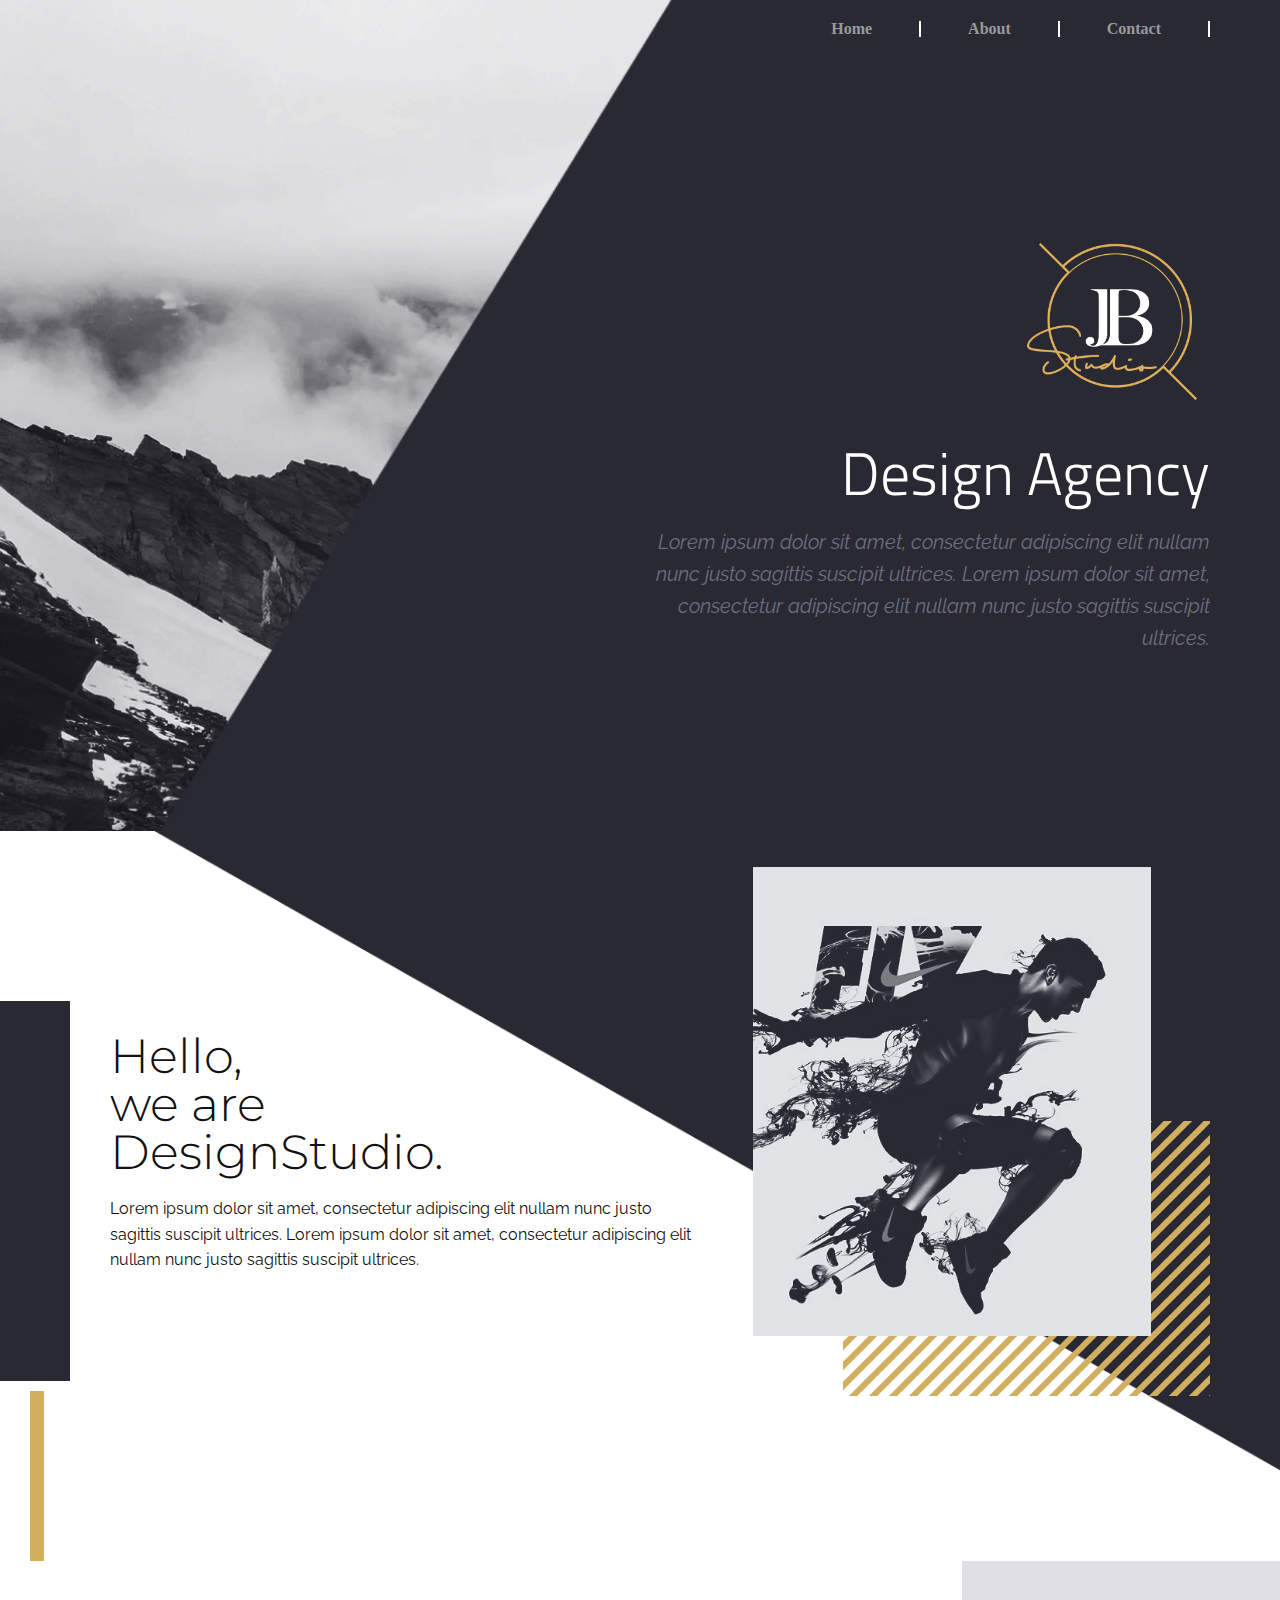
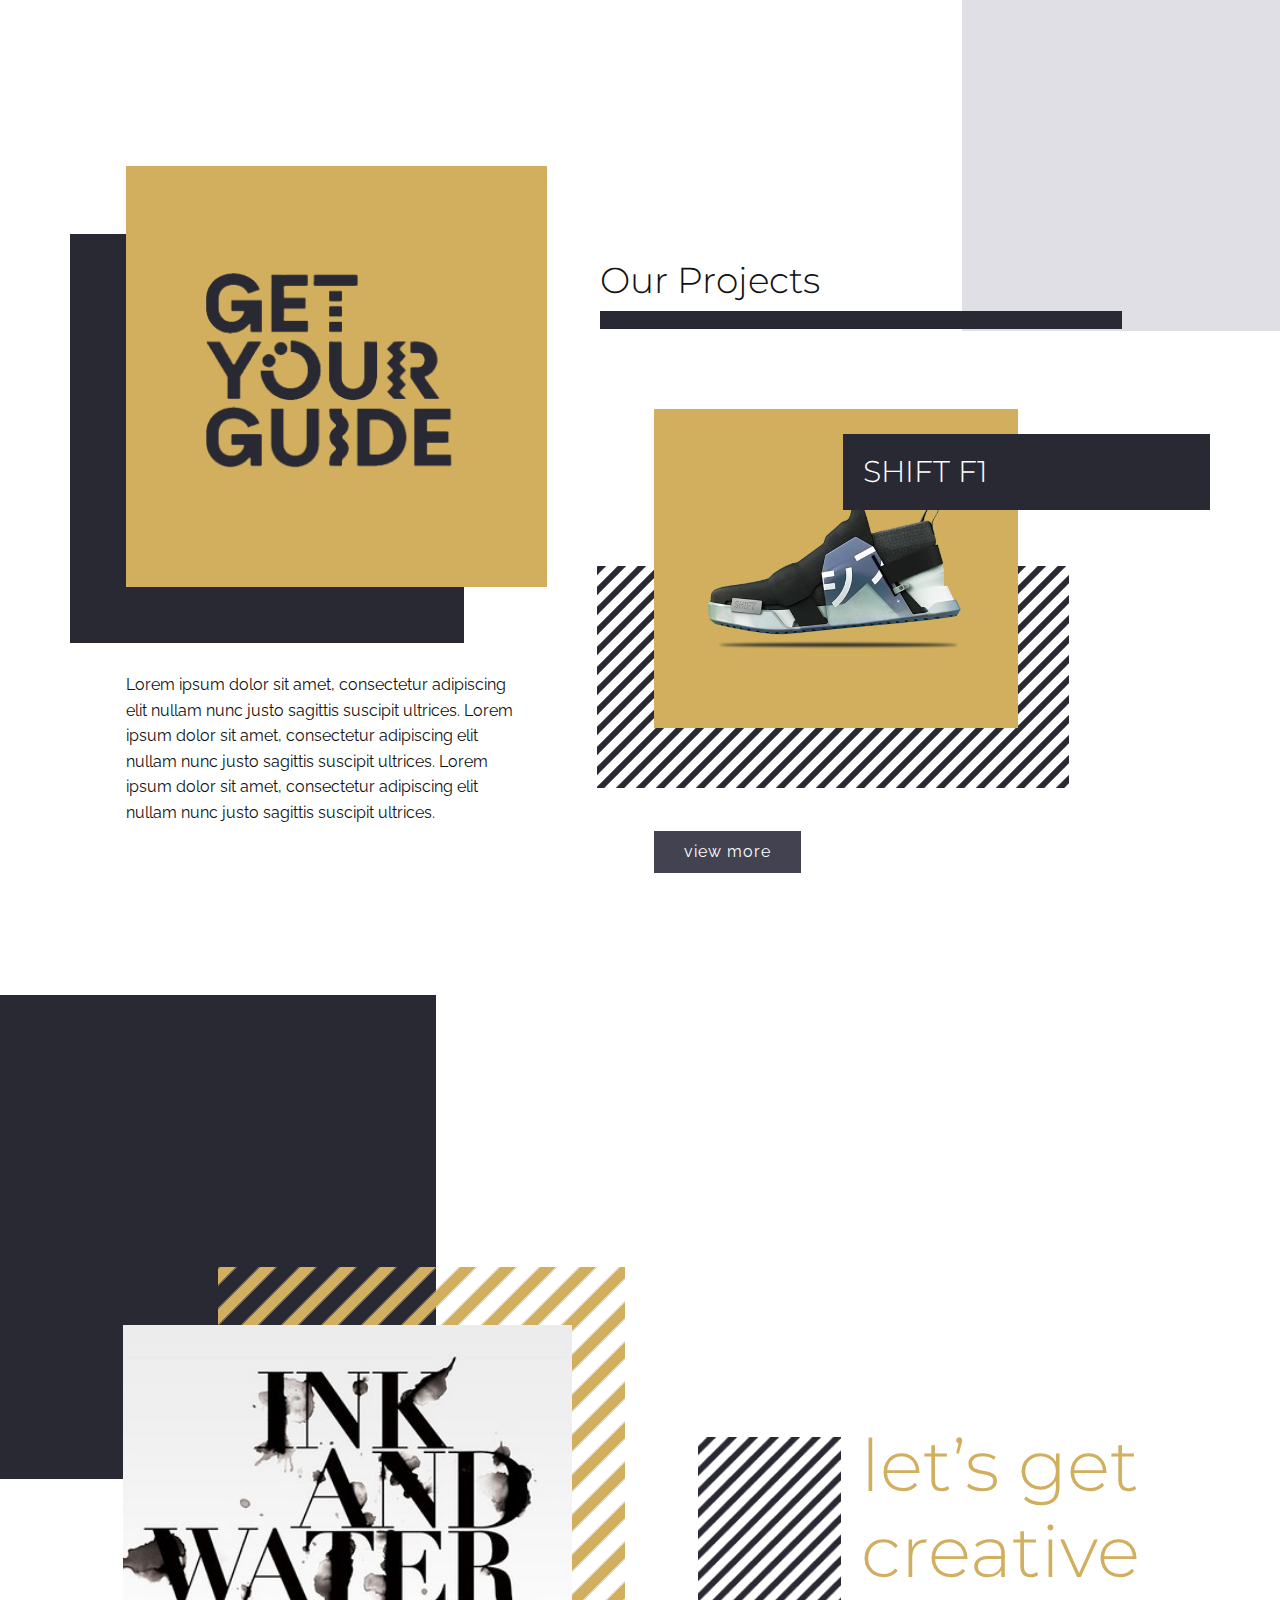
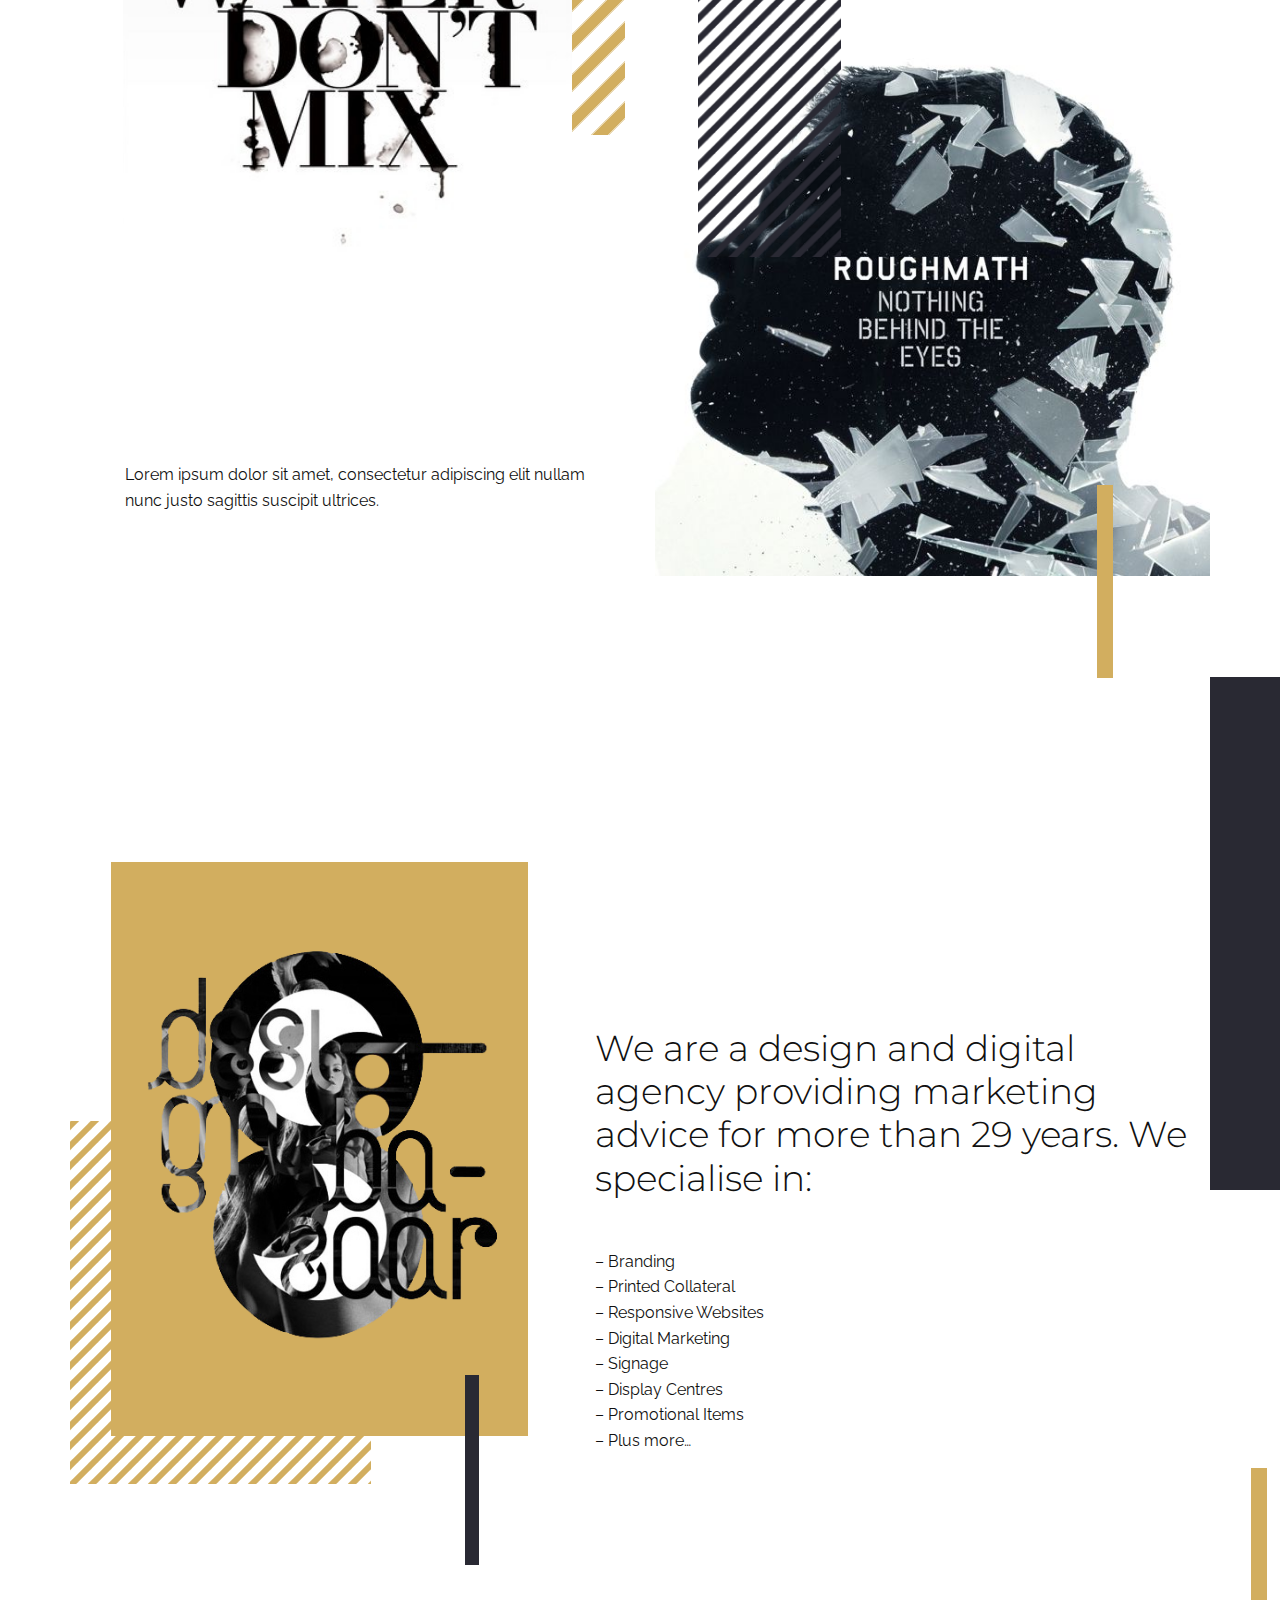
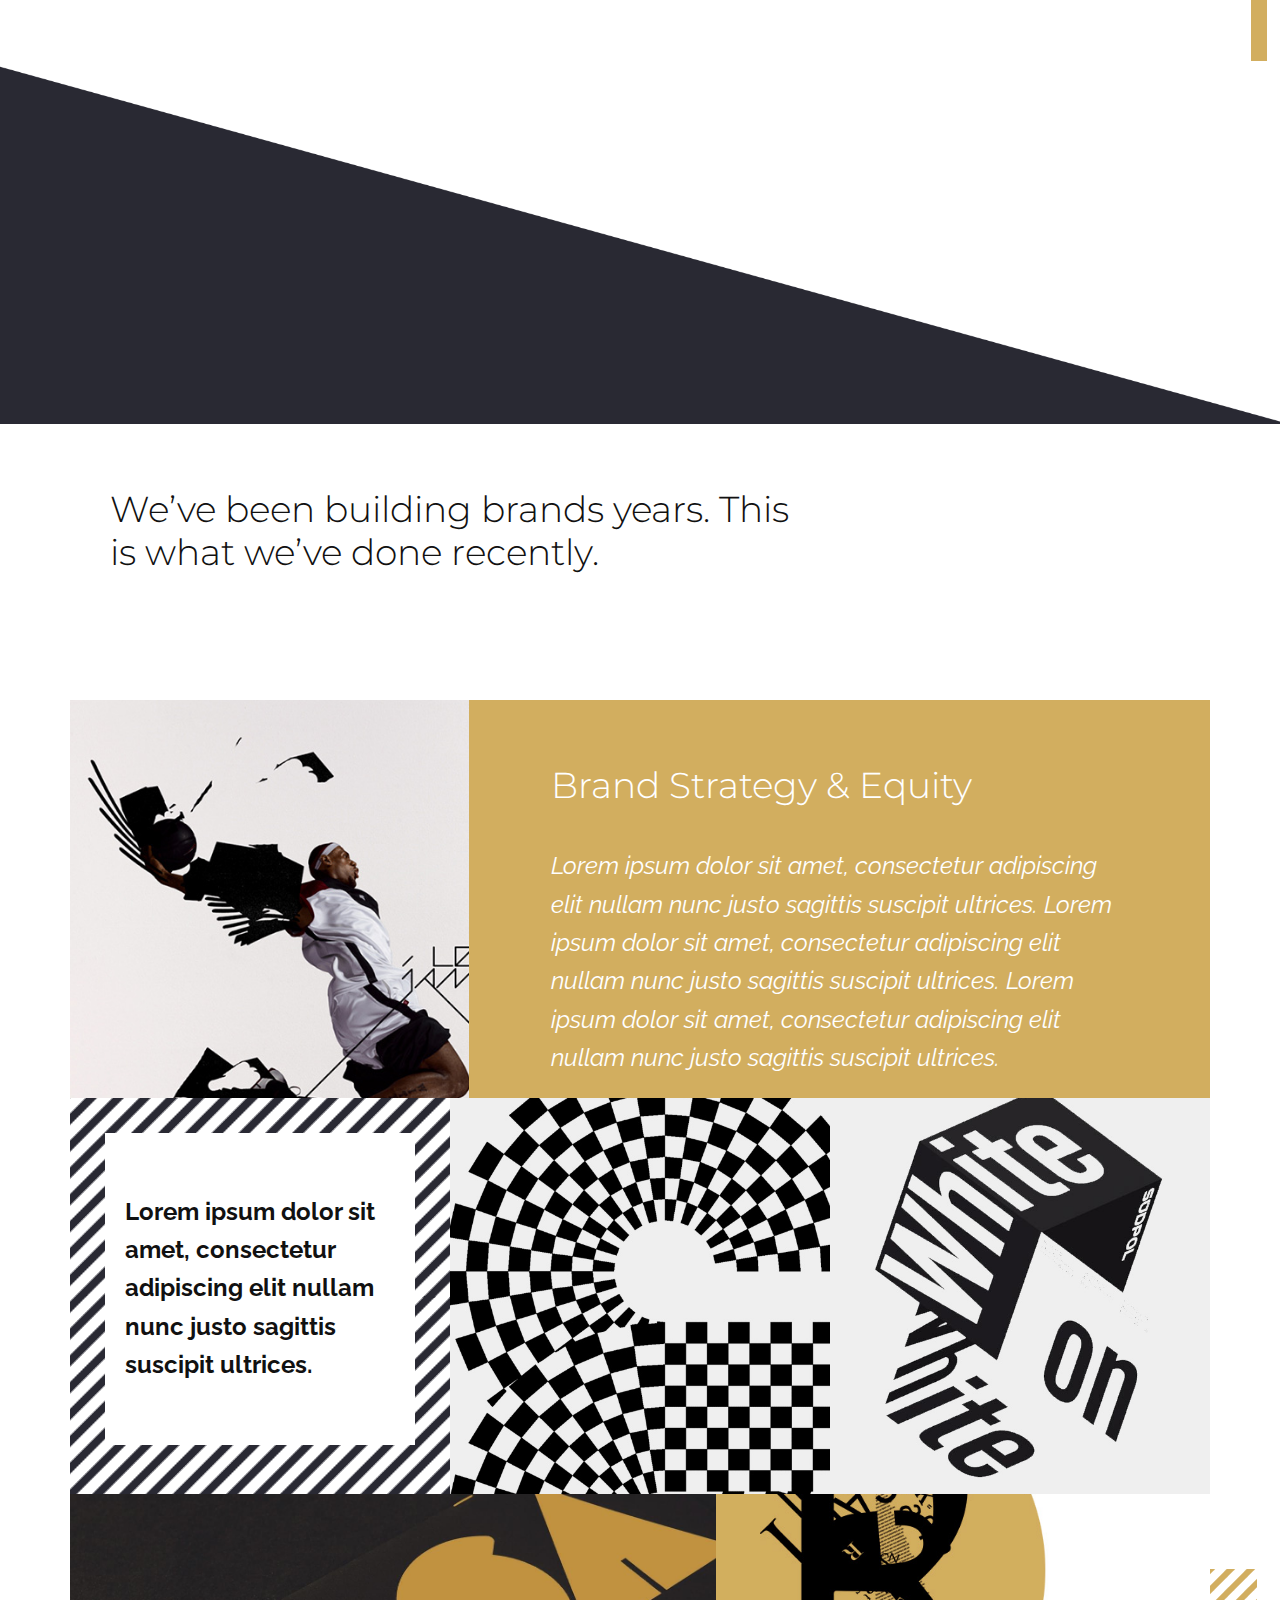
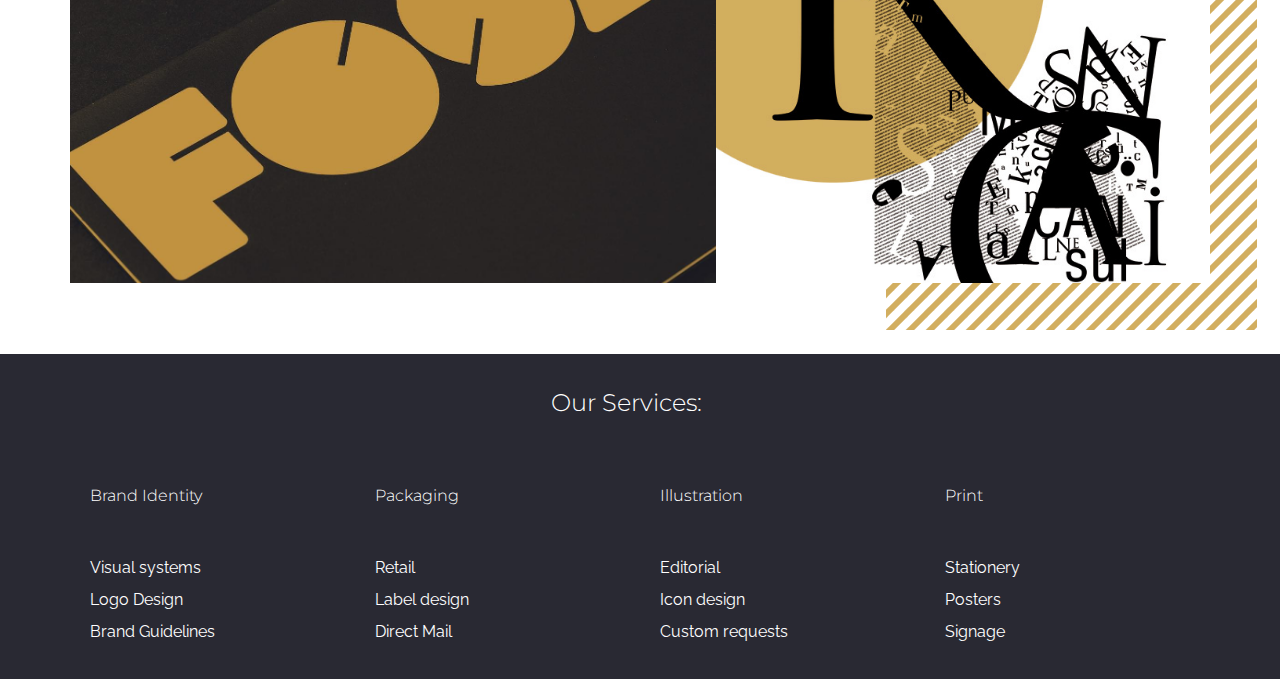
<file: index.html>
<!DOCTYPE html>
<html style="font-size: 16px;" lang="en"><head>
    <meta name="viewport" content="width=device-width, initial-scale=1.0">
    <meta charset="utf-8">
    <meta name="keywords" content="Design Agency, Hello,&nbsp;we areDesignStudio., Our Projects, let’s get
                                            creative, We are a design and digital agency providing marketing advice for more than 29 years. We specialise in:, We’ve been building brands for more than 29 years. This is what we’ve done recently., Brand Strategy &amp;amp; Equity, Our Services:">
    <meta name="description" content="">
    <title>Home</title>
    <link rel="stylesheet" href="nicepage.css" media="screen">
<link rel="stylesheet" href="Home.css" media="screen">
    <script class="u-script" type="text/javascript" src="jquery.js" defer=""></script>
    <script class="u-script" type="text/javascript" src="nicepage.js" defer=""></script>
    <meta name="generator" content="Nicepage 6.1.3, nicepage.com">
    <link id="u-theme-google-font" rel="stylesheet" href="https://fonts.googleapis.com/css?family=Montserrat:100,100i,200,200i,300,300i,400,400i,500,500i,600,600i,700,700i,800,800i,900,900i|Raleway:100,100i,200,200i,300,300i,400,400i,500,500i,600,600i,700,700i,800,800i,900,900i">
    <link id="u-page-google-font" rel="stylesheet" href="https://fonts.googleapis.com/css?family=Titillium+Web:200,200i,300,300i,400,400i,600,600i,700,700i,900">
    
    
    
    
    
    
    
    
    
    <script type="application/ld+json">{
		"@context": "http://schema.org",
		"@type": "Organization",
		"name": "Site2",
		"logo": "images/default-logo.png"
}</script>
    <meta name="theme-color" content="#424251">
    <meta property="og:title" content="Home">
    <meta property="og:description" content="">
    <meta property="og:type" content="website">
  <meta data-intl-tel-input-cdn-path="intlTelInput/"></head>
  <body data-home-page="Home.html" data-home-page-title="Home" data-path-to-root="./" data-include-products="false" class="u-body u-overlap u-overlap-transparent u-xl-mode" data-lang="en"><header class="u-clearfix u-header u-header" id="sec-50a4"><div class="u-clearfix u-sheet u-sheet-1">
        <nav class="u-align-left u-menu u-menu-one-level u-nav-spacing-25 u-offcanvas u-menu-1">
          <div class="menu-collapse" style="font-size: 1rem; letter-spacing: 0px; font-weight: 700;">
            <a class="u-button-style u-custom-active-border-color u-custom-border u-custom-border-color u-custom-borders u-custom-hover-border-color u-custom-left-right-menu-spacing u-custom-padding-bottom u-custom-text-active-color u-custom-text-color u-custom-text-hover-color u-custom-top-bottom-menu-spacing u-nav-link" href="#" style="padding: 4px 0px; font-size: calc(1em + 8px);">
              <svg class="u-svg-link" preserveAspectRatio="xMidYMin slice" viewBox="0 0 302 302" style="undefined"><use xmlns:xlink="http://www.w3.org/1999/xlink" xlink:href="#svg-7b92"></use></svg>
              <svg xmlns="http://www.w3.org/2000/svg" xmlns:xlink="http://www.w3.org/1999/xlink" version="1.1" id="svg-7b92" x="0px" y="0px" viewBox="0 0 302 302" style="enable-background:new 0 0 302 302;" xml:space="preserve" class="u-svg-content"><g><rect y="36" width="302" height="30"></rect><rect y="236" width="302" height="30"></rect><rect y="136" width="302" height="30"></rect>
</g><g></g><g></g><g></g><g></g><g></g><g></g><g></g><g></g><g></g><g></g><g></g><g></g><g></g><g></g><g></g></svg>
            </a>
          </div>
          <div class="u-custom-menu u-nav-container">
            <ul class="u-nav u-spacing-0 u-unstyled u-nav-1"><li class="u-nav-item"><a class="u-border-2 u-border-active-white u-border-hover-white u-border-no-bottom u-border-no-left u-border-no-top u-border-white u-button-style u-nav-link u-text-active-white u-text-grey-40 u-text-hover-grey-40" href="#" style="padding: 0px 47px;">Home</a>
</li><li class="u-nav-item"><a class="u-border-2 u-border-active-white u-border-hover-white u-border-no-bottom u-border-no-left u-border-no-top u-border-white u-button-style u-nav-link u-text-active-white u-text-grey-40 u-text-hover-grey-40" href="#" style="padding: 0px 47px;">About</a>
</li><li class="u-nav-item"><a class="u-border-2 u-border-active-white u-border-hover-white u-border-no-bottom u-border-no-left u-border-no-top u-border-white u-button-style u-nav-link u-text-active-white u-text-grey-40 u-text-hover-grey-40" href="#" style="padding: 0px 47px;">Contact</a>
</li></ul>
          </div>
          <div class="u-custom-menu u-nav-container-collapse">
            <div class="u-align-center u-black u-container-style u-inner-container-layout u-opacity u-opacity-95 u-sidenav">
              <div class="u-inner-container-layout u-sidenav-overflow">
                <div class="u-menu-close"></div>
                <ul class="u-align-center u-nav u-popupmenu-items u-unstyled u-nav-2"><li class="u-nav-item"><a class="u-button-style u-nav-link" href="#">Home</a>
</li><li class="u-nav-item"><a class="u-button-style u-nav-link" href="#">About</a>
</li><li class="u-nav-item"><a class="u-button-style u-nav-link" href="#">Contact</a>
</li></ul>
              </div>
            </div>
            <div class="u-black u-menu-overlay u-opacity u-opacity-70"></div>
          </div>
        </nav>
        <a href="#" class="u-image u-logo u-image-1" src="">
          <img src="images/default-logo.png" class="u-logo-image u-logo-image-1">
        </a>
      </div></header> 
    <section class="u-clearfix u-image u-section-1" id="carousel_635d" data-image-width="1267" data-image-height="852">
      <img src="images/shape1.png" alt="" class="u-expanded-height u-image u-image-default u-image-1">
      <div class="u-align-right u-container-style u-group u-group-1">
        <div class="u-container-layout u-valign-middle-sm u-container-layout-1">
          <img src="images/logo.png" alt="" class="u-image u-image-contain u-image-default u-image-2" data-image-width="545" data-image-height="506">
          <h1 class="u-text u-text-body-alt-color u-title u-text-1">Design Agency</h1>
          <p class="u-large-text u-text u-text-palette-1-dark-1 u-text-variant u-text-2"> Lorem ipsum dolor sit amet, consectetur adipiscing elit nullam nunc justo sagittis suscipit ultrices. Lorem ipsum dolor sit amet, consectetur adipiscing elit nullam nunc justo sagittis suscipit ultrices.</p>
        </div>
      </div>
    </section>
    <section class="u-clearfix u-section-2" id="sec-e158">
      <img src="images/shape2.png" alt="" class="u-image u-image-default u-image-1" data-image-width="1200" data-image-height="685">
      <div class="u-palette-1-dark-3 u-shape u-shape-rectangle u-shape-1"></div>
      <div class="u-border-14 u-border-palette-2-base u-line u-line-vertical u-line-1"></div>
      <div class="custom-expanded data-layout-selected u-clearfix u-gutter-30 u-layout-spacing-vertical u-layout-wrap u-layout-wrap-1">
        <div class="u-gutter-0 u-layout">
          <div class="u-layout-row">
            <div class="u-size-35 u-size-60-md">
              <div class="u-layout-col">
                <div class="u-container-style u-hidden-sm u-hidden-xs u-layout-cell u-left-cell u-size-40 u-layout-cell-1">
                  <div class="u-container-layout"></div>
                </div>
                <div class="u-container-style u-layout-cell u-left-cell u-size-20 u-layout-cell-2">
                  <div class="u-container-layout u-container-layout-2">
                    <h2 class="u-text u-text-1">Hello,&nbsp;<br>we are<br>DesignStudio.
                    </h2>
                    <p class="u-text u-text-2"> Lorem ipsum dolor sit amet, consectetur adipiscing elit nullam nunc justo sagittis suscipit ultrices. Lorem ipsum dolor sit amet, consectetur adipiscing elit nullam nunc justo sagittis suscipit ultrices.</p>
                  </div>
                </div>
              </div>
            </div>
            <div class="u-size-25 u-size-60-md">
              <div class="u-layout-row">
                <div class="u-container-style u-layout-cell u-right-cell u-size-60 u-layout-cell-3">
                  <div class="u-container-layout">
                    <div class="u-container-style u-group u-image u-image-tiles u-image-2">
                      <div class="u-container-layout u-container-layout-4"></div>
                    </div>
                    <img class="u-image u-image-3" src="images/f.jpg">
                  </div>
                </div>
              </div>
            </div>
          </div>
        </div>
      </div>
    </section>
    <section class="u-clearfix u-section-3" id="carousel_7484">
      <div class="u-opacity u-opacity-80 u-palette-1-light-2 u-shape u-shape-rectangle u-shape-1"></div>
      <div class="custom-expanded data-layout-selected u-clearfix u-gutter-30 u-layout-wrap u-layout-wrap-1">
        <div class="u-layout">
          <div class="u-layout-row">
            <div class="u-size-26 u-size-60-md">
              <div class="u-layout-row">
                <div class="u-container-style u-layout-cell u-left-cell u-size-60 u-layout-cell-1">
                  <div class="u-container-layout">
                    <div class="u-palette-1-dark-3 u-shape u-shape-rectangle u-shape-2"></div>
                    <div class="u-align-center-md u-align-center-xs u-container-style u-group u-palette-2-base u-group-1">
                      <div class="u-container-layout u-valign-middle-lg u-valign-middle-md u-valign-middle-sm u-valign-middle-xs">
                        <img src="images/122.png" alt="" class="u-image u-image-contain u-image-default u-image-1" data-image-width="689" data-image-height="563">
                      </div>
                    </div>
                    <p class="u-text u-text-1"> Lorem ipsum dolor sit amet, consectetur adipiscing elit nullam nunc justo sagittis suscipit ultrices. Lorem ipsum dolor sit amet, consectetur adipiscing elit nullam nunc justo sagittis suscipit ultrices. Lorem ipsum dolor sit amet, consectetur adipiscing elit nullam nunc justo sagittis suscipit ultrices.</p>
                  </div>
                </div>
              </div>
            </div>
            <div class="u-size-34 u-size-60-md">
              <div class="u-layout-col">
                <div class="u-container-style u-layout-cell u-right-cell u-size-20 u-layout-cell-2">
                  <div class="u-container-layout u-valign-bottom-lg u-valign-bottom-md u-valign-bottom-xl u-valign-top-xs u-container-layout-3">
                    <h2 class="u-text u-text-2">Our Projects</h2>
                    <div class="u-border-18 u-border-palette-1-dark-3 u-line u-line-horizontal u-line-1"></div>
                  </div>
                </div>
                <div class="u-container-style u-layout-cell u-right-cell u-size-40 u-layout-cell-3">
                  <div class="u-container-layout">
                    <div class="u-container-style u-group u-image u-image-tiles u-image-2">
                      <div class="u-container-layout u-container-layout-5"></div>
                    </div>
                    <div class="u-container-style u-group u-palette-2-base u-group-3">
                      <div class="u-container-layout">
                        <img src="images/62.png" alt="" class="u-image u-image-contain u-image-default u-image-3">
                      </div>
                    </div>
                    <div class="u-container-style u-group u-palette-1-dark-3 u-group-4">
                      <div class="u-container-layout u-valign-middle-sm u-valign-middle-xs u-container-layout-7">
                        <h3 class="u-text u-text-3">SHIFT F1</h3>
                      </div>
                    </div>
                    <a href="#" class="u-btn u-button-style u-btn-1" title="view more" target="_blank">view more</a>
                  </div>
                </div>
              </div>
            </div>
          </div>
        </div>
      </div>
    </section>
    <section class="u-clearfix u-section-4" id="sec-5c51">
      <div class="u-palette-1-dark-3 u-shape u-shape-rectangle u-shape-1"></div>
      <div class="custom-expanded data-layout-selected u-clearfix u-gutter-30 u-layout-wrap u-layout-wrap-1">
        <div class="u-gutter-0 u-layout">
          <div class="u-layout-row">
            <div class="u-size-30">
              <div class="u-layout-col">
                <div class="u-container-style u-layout-cell u-left-cell u-size-30 u-layout-cell-1">
                  <div class="u-container-layout u-container-layout-1">
                    <div class="u-container-style u-group u-image u-image-tiles u-image-1">
                      <div class="u-container-layout u-container-layout-2"></div>
                    </div>
                    <img class="u-image u-image-2" src="images/Favim.com35163.jpg">
                  </div>
                </div>
                <div class="u-container-style u-layout-cell u-left-cell u-size-30 u-layout-cell-2">
                  <div class="u-container-layout u-valign-middle-xs u-valign-top-md u-valign-top-sm u-container-layout-3">
                    <p class="u-text u-text-1"> Lorem ipsum dolor sit amet, consectetur adipiscing elit nullam nunc justo sagittis suscipit ultrices.</p>
                  </div>
                </div>
              </div>
            </div>
            <div class="u-size-30">
              <div class="u-layout-col">
                <div class="u-container-style u-layout-cell u-right-cell u-size-60 u-layout-cell-3">
                  <div class="u-container-layout">
                    <h2 class="u-text u-text-palette-2-base u-text-2">let’s get <br>creative
                    </h2>
                    <img src="images/6430c7ab52850cbbb82ff19bc2c04658.jpg" alt="" class="u-align-left u-expanded-width-lg u-expanded-width-sm u-expanded-width-xl u-expanded-width-xs u-image u-image-contain u-image-3">
                    <div class="u-border-16 u-border-palette-2-base u-line u-line-vertical u-line-1"></div>
                    <div class="u-container-style u-group u-image u-image-4">
                      <div class="u-container-layout u-container-layout-5"></div>
                    </div>
                  </div>
                </div>
              </div>
            </div>
          </div>
        </div>
      </div>
    </section>
    <section class="u-clearfix u-section-5" id="carousel_764e">
      <div class="u-palette-1-dark-3 u-shape u-shape-rectangle u-shape-1"></div>
      <div class="custom-expanded data-layout-selected u-clearfix u-gutter-30 u-layout-spacing-vertical u-layout-wrap u-layout-wrap-1">
        <div class="u-gutter-0 u-layout">
          <div class="u-layout-row">
            <div class="u-size-25 u-size-60-md">
              <div class="u-layout-row">
                <div class="u-container-style u-layout-cell u-right-cell u-size-60 u-layout-cell-1">
                  <div class="u-container-layout">
                    <div class="u-container-style u-group u-image u-image-tiles u-image-1">
                      <div class="u-container-layout u-container-layout-2"></div>
                    </div>
                    <div class="u-container-style u-group u-palette-2-base u-group-2">
                      <div class="u-container-layout">
                        <img src="images/78.png" alt="" class="u-expanded-width-md u-expanded-width-sm u-expanded-width-xs u-image u-image-contain u-image-default u-image-2" data-image-width="468" data-image-height="498">
                      </div>
                    </div>
                    <div class="u-border-14 u-border-palette-1-dark-3 u-line u-line-vertical u-line-1"></div>
                  </div>
                </div>
              </div>
            </div>
            <div class="u-size-35 u-size-60-md">
              <div class="u-layout-col">
                <div class="u-container-style u-hidden-md u-hidden-sm u-hidden-xs u-layout-cell u-left-cell u-size-40 u-layout-cell-2">
                  <div class="u-container-layout"></div>
                </div>
                <div class="u-align-left u-container-style u-layout-cell u-left-cell u-size-20 u-layout-cell-3">
                  <div class="u-container-layout u-valign-middle-lg u-valign-top-xs u-container-layout-5">
                    <h2 class="u-text u-text-1">We are a design and digital agency providing marketing advice for more than 29 years. We specialise in:</h2>
                    <p class="u-text u-text-2">– Branding <br>– Printed Collateral <br>– Responsive Websites <br>– Digital Marketing <br>– Signage <br>– Display Centres <br>– Promotional Items <br>– Plus more…
                    </p>
                  </div>
                </div>
              </div>
            </div>
          </div>
        </div>
      </div>
      <div class="u-border-16 u-border-palette-2-base u-line u-line-vertical u-line-2"></div>
    </section>
    <section class="u-clearfix u-section-6" id="sec-b872">
      <img src="images/shape4.png" alt="" class="u-expanded-width u-image u-image-default u-image-1">
      <div class="u-align-left u-container-style u-group u-group-1">
        <div class="u-container-layout u-valign-middle-lg u-valign-middle-md u-container-layout-1">
          <h2 class="u-text u-text-1">We’ve been building brands years. This is what we’ve done recently.</h2>
        </div>
      </div>
      <div class="u-container-style u-group u-image u-image-tiles u-image-2">
        <div class="u-container-layout u-container-layout-2"></div>
      </div>
      <div class="custom-expanded data-layout-selected u-clearfix u-gutter-0 u-layout-wrap u-layout-wrap-1">
        <div class="u-gutter-0 u-layout">
          <div class="u-layout-col">
            <div class="u-size-20">
              <div class="u-layout-row">
                <div class="u-container-style u-image u-layout-cell u-left-cell u-size-21 u-image-3">
                  <div class="u-container-layout"></div>
                </div>
                <div class="u-container-style u-layout-cell u-palette-2-base u-right-cell u-size-39 u-layout-cell-2">
                  <div class="u-container-layout u-valign-middle-lg u-valign-middle-md u-valign-middle-sm u-container-layout-4">
                    <h2 class="u-text u-text-2">Brand Strategy &amp; Equity</h2>
                    <p class="u-text u-text-3"> Lorem ipsum dolor sit amet, consectetur adipiscing elit nullam nunc justo sagittis suscipit ultrices. Lorem ipsum dolor sit amet, consectetur adipiscing elit nullam nunc justo sagittis suscipit ultrices. Lorem ipsum dolor sit amet, consectetur adipiscing elit nullam nunc justo sagittis suscipit ultrices.</p>
                  </div>
                </div>
              </div>
            </div>
            <div class="u-size-20">
              <div class="u-layout-row">
                <div class="u-container-style u-image u-layout-cell u-left-cell u-size-20 u-size-30-md u-image-4">
                  <div class="u-container-layout">
                    <div class="u-container-style u-group u-white u-group-3">
                      <div class="u-container-layout u-valign-middle u-container-layout-6">
                        <p class="u-text u-text-4"> Lorem ipsum dolor sit amet, consectetur adipiscing elit nullam nunc justo sagittis suscipit ultrices.</p>
                      </div>
                    </div>
                  </div>
                </div>
                <div class="u-container-style u-image u-layout-cell u-size-20 u-size-30-md u-image-5">
                  <div class="u-container-layout"></div>
                </div>
                <div class="u-container-style u-image u-layout-cell u-right-cell u-size-20 u-size-60-md u-image-6">
                  <div class="u-container-layout"></div>
                </div>
              </div>
            </div>
            <div class="u-size-20">
              <div class="u-layout-row">
                <div class="u-container-style u-image u-layout-cell u-left-cell u-size-34 u-image-7">
                  <div class="u-container-layout"></div>
                </div>
                <div class="u-container-style u-image u-layout-cell u-right-cell u-size-26 u-image-8">
                  <div class="u-container-layout"></div>
                </div>
              </div>
            </div>
          </div>
        </div>
      </div>
    </section>
    <section class="u-clearfix u-image u-section-7" id="sec-43fd">
      <div class="u-clearfix u-sheet u-sheet-1">
        <div class="u-align-center u-container-style u-group u-group-1">
          <div class="u-container-layout u-valign-middle u-container-layout-1">
            <h2 class="u-text u-text-body-alt-color u-text-1">Our Services:</h2>
          </div>
        </div>
        <div class="data-layout-selected u-clearfix u-expanded-width u-gutter-0 u-layout-wrap u-layout-wrap-1">
          <div class="u-layout">
            <div class="u-layout-row">
              <div class="u-align-center-xs u-container-style u-layout-cell u-left-cell u-size-15 u-size-30-md u-layout-cell-1">
                <div class="u-container-layout u-valign-top u-container-layout-2">
                  <h3 class="u-text u-text-body-alt-color u-text-2">Brand Identity</h3>
                  <p class="u-text u-text-body-alt-color u-text-3">Visual systems<br>Logo Design <br>Brand Guidelines
                  </p>
                </div>
              </div>
              <div class="u-align-center-xs u-container-style u-layout-cell u-size-15 u-size-30-md u-layout-cell-2">
                <div class="u-container-layout u-valign-top u-container-layout-3">
                  <h3 class="u-text u-text-body-alt-color u-text-4">Packaging</h3>
                  <p class="u-text u-text-body-alt-color u-text-5">Retail <br>Label design <br>Direct Mail
                  </p>
                </div>
              </div>
              <div class="u-align-center-xs u-container-style u-layout-cell u-size-15 u-size-30-md u-layout-cell-3">
                <div class="u-container-layout u-valign-top u-container-layout-4">
                  <h3 class="u-text u-text-body-alt-color u-text-6">Illustration</h3>
                  <p class="u-text u-text-body-alt-color u-text-7">Editorial <br>Icon design <br>Custom requests
                  </p>
                </div>
              </div>
              <div class="u-align-center-xs u-container-style u-layout-cell u-right-cell u-size-15 u-size-30-md u-layout-cell-4">
                <div class="u-container-layout u-valign-top u-container-layout-5">
                  <h3 class="u-text u-text-body-alt-color u-text-8">Print </h3>
                  <p class="u-text u-text-body-alt-color u-text-9">Stationery <br>Posters <br>Signage
                  </p>
                </div>
              </div>
            </div>
          </div>
        </div>
      </div>
    </section>
    
    
    
    
    <section class="u-backlink u-clearfix u-grey-80">
      <a class="u-link" href="https://nicepage.com/website-design" target="_blank">
        <span>Website Design</span>
      </a>
      <p class="u-text">
        <span>created with</span>
      </p>
      <a class="u-link" href="https://nicepage.com/html-website-builder" target="_blank">
        <span>HTML Designer</span>
      </a>. 
    </section>
  
</body></html>
</file>
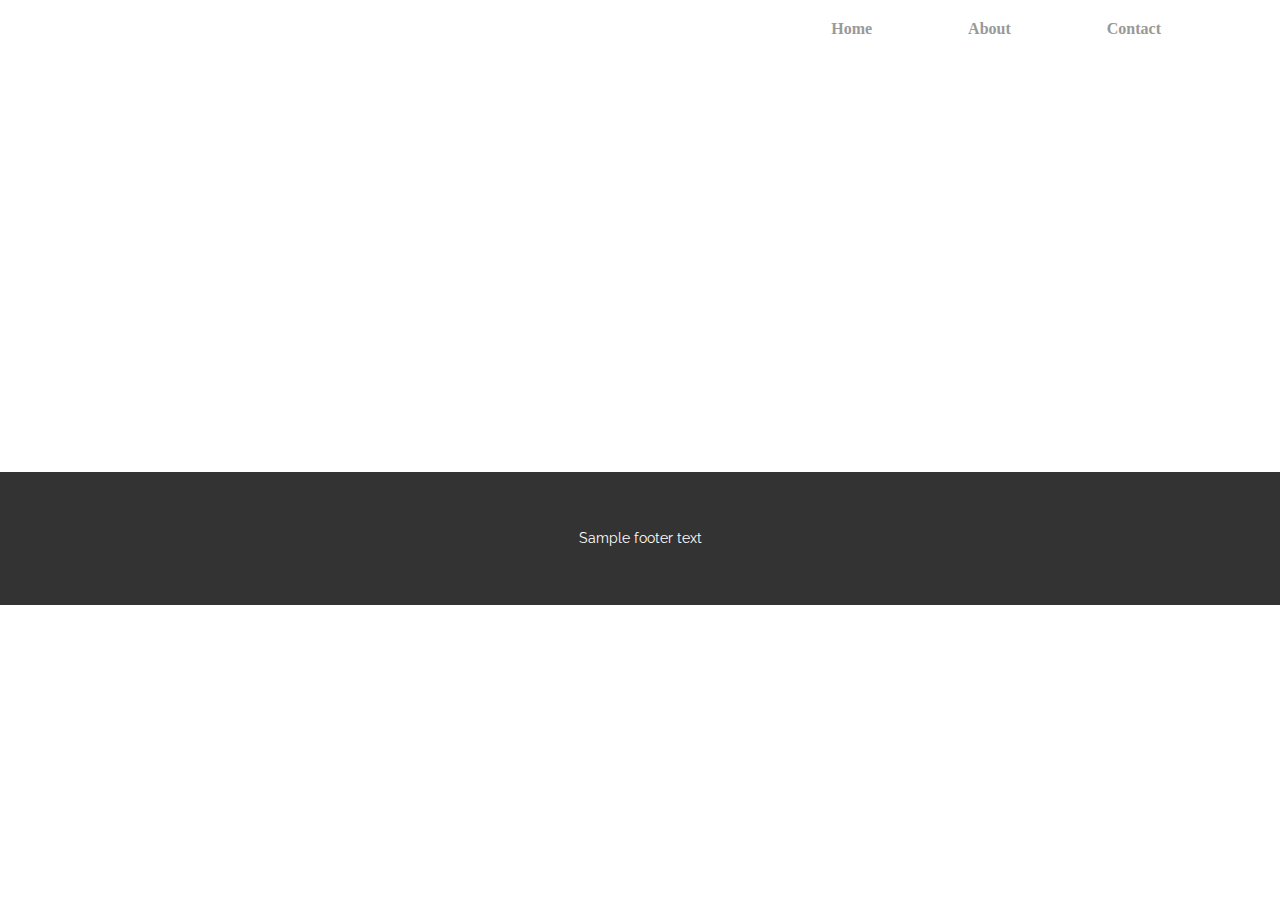
<file: About.html>
<!DOCTYPE html>
<html style="font-size: 16px;" lang="en"><head>
    <meta name="viewport" content="width=device-width, initial-scale=1.0">
    <meta charset="utf-8">
    <meta name="keywords" content="">
    <meta name="description" content="">
    <title>About</title>
    <link rel="stylesheet" href="nicepage.css" media="screen">
<link rel="stylesheet" href="About.css" media="screen">
    <script class="u-script" type="text/javascript" src="jquery.js" defer=""></script>
    <script class="u-script" type="text/javascript" src="nicepage.js" defer=""></script>
    <meta name="generator" content="Nicepage 6.1.3, nicepage.com">
    <link id="u-theme-google-font" rel="stylesheet" href="https://fonts.googleapis.com/css?family=Montserrat:100,100i,200,200i,300,300i,400,400i,500,500i,600,600i,700,700i,800,800i,900,900i|Raleway:100,100i,200,200i,300,300i,400,400i,500,500i,600,600i,700,700i,800,800i,900,900i">
    
    
    
    <script type="application/ld+json">{
		"@context": "http://schema.org",
		"@type": "Organization",
		"name": "Site2",
		"logo": "images/default-logo.png"
}</script>
    <meta name="theme-color" content="#424251">
    <meta property="og:title" content="About">
    <meta property="og:description" content="">
    <meta property="og:type" content="website">
  <meta data-intl-tel-input-cdn-path="intlTelInput/"></head>
  <body data-path-to-root="./" data-include-products="false" class="u-body u-xl-mode" data-lang="en"><header class="u-clearfix u-header u-header" id="sec-50a4"><div class="u-clearfix u-sheet u-sheet-1">
        <nav class="u-align-left u-menu u-menu-one-level u-nav-spacing-25 u-offcanvas u-menu-1">
          <div class="menu-collapse" style="font-size: 1rem; letter-spacing: 0px; font-weight: 700;">
            <a class="u-button-style u-custom-active-border-color u-custom-border u-custom-border-color u-custom-borders u-custom-hover-border-color u-custom-left-right-menu-spacing u-custom-padding-bottom u-custom-text-active-color u-custom-text-color u-custom-text-hover-color u-custom-top-bottom-menu-spacing u-nav-link" href="#" style="padding: 4px 0px; font-size: calc(1em + 8px);">
              <svg class="u-svg-link" preserveAspectRatio="xMidYMin slice" viewBox="0 0 302 302" style="undefined"><use xmlns:xlink="http://www.w3.org/1999/xlink" xlink:href="#svg-7b92"></use></svg>
              <svg xmlns="http://www.w3.org/2000/svg" xmlns:xlink="http://www.w3.org/1999/xlink" version="1.1" id="svg-7b92" x="0px" y="0px" viewBox="0 0 302 302" style="enable-background:new 0 0 302 302;" xml:space="preserve" class="u-svg-content"><g><rect y="36" width="302" height="30"></rect><rect y="236" width="302" height="30"></rect><rect y="136" width="302" height="30"></rect>
</g><g></g><g></g><g></g><g></g><g></g><g></g><g></g><g></g><g></g><g></g><g></g><g></g><g></g><g></g><g></g></svg>
            </a>
          </div>
          <div class="u-custom-menu u-nav-container">
            <ul class="u-nav u-spacing-0 u-unstyled u-nav-1"><li class="u-nav-item"><a class="u-border-2 u-border-active-white u-border-hover-white u-border-no-bottom u-border-no-left u-border-no-top u-border-white u-button-style u-nav-link u-text-active-white u-text-grey-40 u-text-hover-grey-40" href="#" style="padding: 0px 47px;">Home</a>
</li><li class="u-nav-item"><a class="u-border-2 u-border-active-white u-border-hover-white u-border-no-bottom u-border-no-left u-border-no-top u-border-white u-button-style u-nav-link u-text-active-white u-text-grey-40 u-text-hover-grey-40" href="#" style="padding: 0px 47px;">About</a>
</li><li class="u-nav-item"><a class="u-border-2 u-border-active-white u-border-hover-white u-border-no-bottom u-border-no-left u-border-no-top u-border-white u-button-style u-nav-link u-text-active-white u-text-grey-40 u-text-hover-grey-40" href="#" style="padding: 0px 47px;">Contact</a>
</li></ul>
          </div>
          <div class="u-custom-menu u-nav-container-collapse">
            <div class="u-align-center u-black u-container-style u-inner-container-layout u-opacity u-opacity-95 u-sidenav">
              <div class="u-inner-container-layout u-sidenav-overflow">
                <div class="u-menu-close"></div>
                <ul class="u-align-center u-nav u-popupmenu-items u-unstyled u-nav-2"><li class="u-nav-item"><a class="u-button-style u-nav-link" href="#">Home</a>
</li><li class="u-nav-item"><a class="u-button-style u-nav-link" href="#">About</a>
</li><li class="u-nav-item"><a class="u-button-style u-nav-link" href="#">Contact</a>
</li></ul>
              </div>
            </div>
            <div class="u-black u-menu-overlay u-opacity u-opacity-70"></div>
          </div>
        </nav>
        <a href="#" class="u-image u-logo u-image-1" src="">
          <img src="images/default-logo.png" class="u-logo-image u-logo-image-1">
        </a>
      </div></header>
    <section class="u-clearfix u-section-1" id="sec-c8e9">
      <div class="u-clearfix u-sheet u-sheet-1"></div>
    </section>
    
    
    
    <footer class="u-clearfix u-footer u-grey-80" id="sec-26b5"><div class="u-clearfix u-sheet u-sheet-1">
        <div class="u-align-center u-container-style u-group u-group-1">
          <div class="u-container-layout u-valign-middle u-container-layout-1">
            <p class="u-small-text u-text u-text-variant u-text-1">Sample footer text</p>
          </div>
        </div>
      </div></footer>
    <section class="u-backlink u-clearfix u-grey-80">
      <a class="u-link" href="https://nicepage.com/website-templates" target="_blank">
        <span>Website Templates</span>
      </a>
      <p class="u-text">
        <span>created with</span>
      </p>
      <a class="u-link" href="" target="_blank">
        <span>Website Builder Software</span>
      </a>. 
    </section>
  
</body></html>
</file>
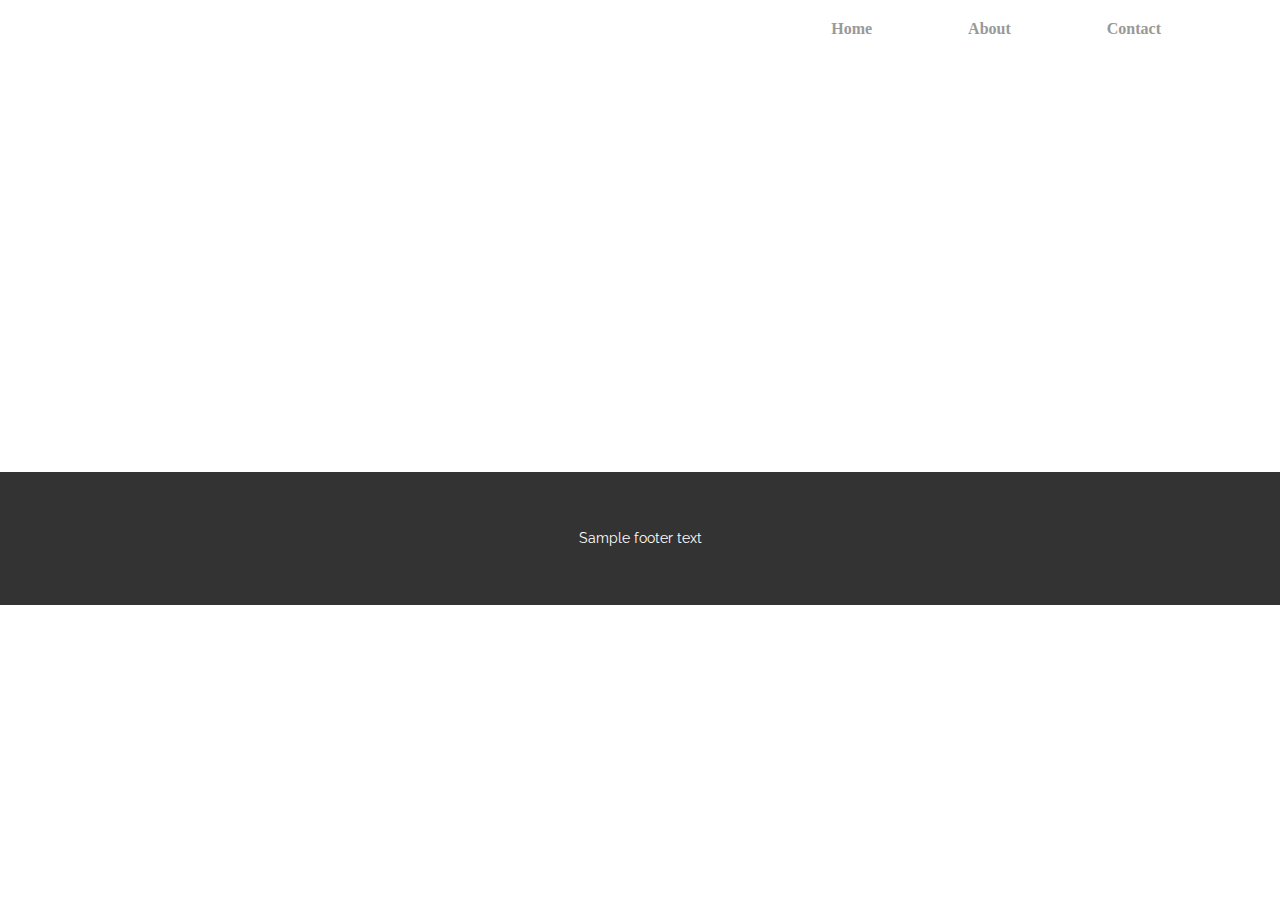
<file: Contact.html>
<!DOCTYPE html>
<html style="font-size: 16px;" lang="en"><head>
    <meta name="viewport" content="width=device-width, initial-scale=1.0">
    <meta charset="utf-8">
    <meta name="keywords" content="">
    <meta name="description" content="">
    <title>Contact</title>
    <link rel="stylesheet" href="nicepage.css" media="screen">
<link rel="stylesheet" href="Contact.css" media="screen">
    <script class="u-script" type="text/javascript" src="jquery.js" defer=""></script>
    <script class="u-script" type="text/javascript" src="nicepage.js" defer=""></script>
    <meta name="generator" content="Nicepage 6.1.3, nicepage.com">
    <link id="u-theme-google-font" rel="stylesheet" href="https://fonts.googleapis.com/css?family=Montserrat:100,100i,200,200i,300,300i,400,400i,500,500i,600,600i,700,700i,800,800i,900,900i|Raleway:100,100i,200,200i,300,300i,400,400i,500,500i,600,600i,700,700i,800,800i,900,900i">
    
    
    
    <script type="application/ld+json">{
		"@context": "http://schema.org",
		"@type": "Organization",
		"name": "Site2",
		"logo": "images/default-logo.png"
}</script>
    <meta name="theme-color" content="#424251">
    <meta property="og:title" content="Contact">
    <meta property="og:description" content="">
    <meta property="og:type" content="website">
  <meta data-intl-tel-input-cdn-path="intlTelInput/"></head>
  <body data-path-to-root="./" data-include-products="false" class="u-body u-xl-mode" data-lang="en"><header class="u-clearfix u-header u-header" id="sec-50a4"><div class="u-clearfix u-sheet u-sheet-1">
        <nav class="u-align-left u-menu u-menu-one-level u-nav-spacing-25 u-offcanvas u-menu-1">
          <div class="menu-collapse" style="font-size: 1rem; letter-spacing: 0px; font-weight: 700;">
            <a class="u-button-style u-custom-active-border-color u-custom-border u-custom-border-color u-custom-borders u-custom-hover-border-color u-custom-left-right-menu-spacing u-custom-padding-bottom u-custom-text-active-color u-custom-text-color u-custom-text-hover-color u-custom-top-bottom-menu-spacing u-nav-link" href="#" style="padding: 4px 0px; font-size: calc(1em + 8px);">
              <svg class="u-svg-link" preserveAspectRatio="xMidYMin slice" viewBox="0 0 302 302" style="undefined"><use xmlns:xlink="http://www.w3.org/1999/xlink" xlink:href="#svg-7b92"></use></svg>
              <svg xmlns="http://www.w3.org/2000/svg" xmlns:xlink="http://www.w3.org/1999/xlink" version="1.1" id="svg-7b92" x="0px" y="0px" viewBox="0 0 302 302" style="enable-background:new 0 0 302 302;" xml:space="preserve" class="u-svg-content"><g><rect y="36" width="302" height="30"></rect><rect y="236" width="302" height="30"></rect><rect y="136" width="302" height="30"></rect>
</g><g></g><g></g><g></g><g></g><g></g><g></g><g></g><g></g><g></g><g></g><g></g><g></g><g></g><g></g><g></g></svg>
            </a>
          </div>
          <div class="u-custom-menu u-nav-container">
            <ul class="u-nav u-spacing-0 u-unstyled u-nav-1"><li class="u-nav-item"><a class="u-border-2 u-border-active-white u-border-hover-white u-border-no-bottom u-border-no-left u-border-no-top u-border-white u-button-style u-nav-link u-text-active-white u-text-grey-40 u-text-hover-grey-40" href="#" style="padding: 0px 47px;">Home</a>
</li><li class="u-nav-item"><a class="u-border-2 u-border-active-white u-border-hover-white u-border-no-bottom u-border-no-left u-border-no-top u-border-white u-button-style u-nav-link u-text-active-white u-text-grey-40 u-text-hover-grey-40" href="#" style="padding: 0px 47px;">About</a>
</li><li class="u-nav-item"><a class="u-border-2 u-border-active-white u-border-hover-white u-border-no-bottom u-border-no-left u-border-no-top u-border-white u-button-style u-nav-link u-text-active-white u-text-grey-40 u-text-hover-grey-40" href="#" style="padding: 0px 47px;">Contact</a>
</li></ul>
          </div>
          <div class="u-custom-menu u-nav-container-collapse">
            <div class="u-align-center u-black u-container-style u-inner-container-layout u-opacity u-opacity-95 u-sidenav">
              <div class="u-inner-container-layout u-sidenav-overflow">
                <div class="u-menu-close"></div>
                <ul class="u-align-center u-nav u-popupmenu-items u-unstyled u-nav-2"><li class="u-nav-item"><a class="u-button-style u-nav-link" href="#">Home</a>
</li><li class="u-nav-item"><a class="u-button-style u-nav-link" href="#">About</a>
</li><li class="u-nav-item"><a class="u-button-style u-nav-link" href="#">Contact</a>
</li></ul>
              </div>
            </div>
            <div class="u-black u-menu-overlay u-opacity u-opacity-70"></div>
          </div>
        </nav>
        <a href="#" class="u-image u-logo u-image-1" src="">
          <img src="images/default-logo.png" class="u-logo-image u-logo-image-1">
        </a>
      </div></header>
    <section class="u-clearfix u-section-1" id="sec-3f7a">
      <div class="u-clearfix u-sheet u-sheet-1"></div>
    </section>
    
    
    
    <footer class="u-clearfix u-footer u-grey-80" id="sec-26b5"><div class="u-clearfix u-sheet u-sheet-1">
        <div class="u-align-center u-container-style u-group u-group-1">
          <div class="u-container-layout u-valign-middle u-container-layout-1">
            <p class="u-small-text u-text u-text-variant u-text-1">Sample footer text</p>
          </div>
        </div>
      </div></footer>
    <section class="u-backlink u-clearfix u-grey-80">
      <a class="u-link" href="https://nicepage.com/website-templates" target="_blank">
        <span>Website Templates</span>
      </a>
      <p class="u-text">
        <span>created with</span>
      </p>
      <a class="u-link" href="" target="_blank">
        <span>Website Builder Software</span>
      </a>. 
    </section>
  
</body></html>
</file>
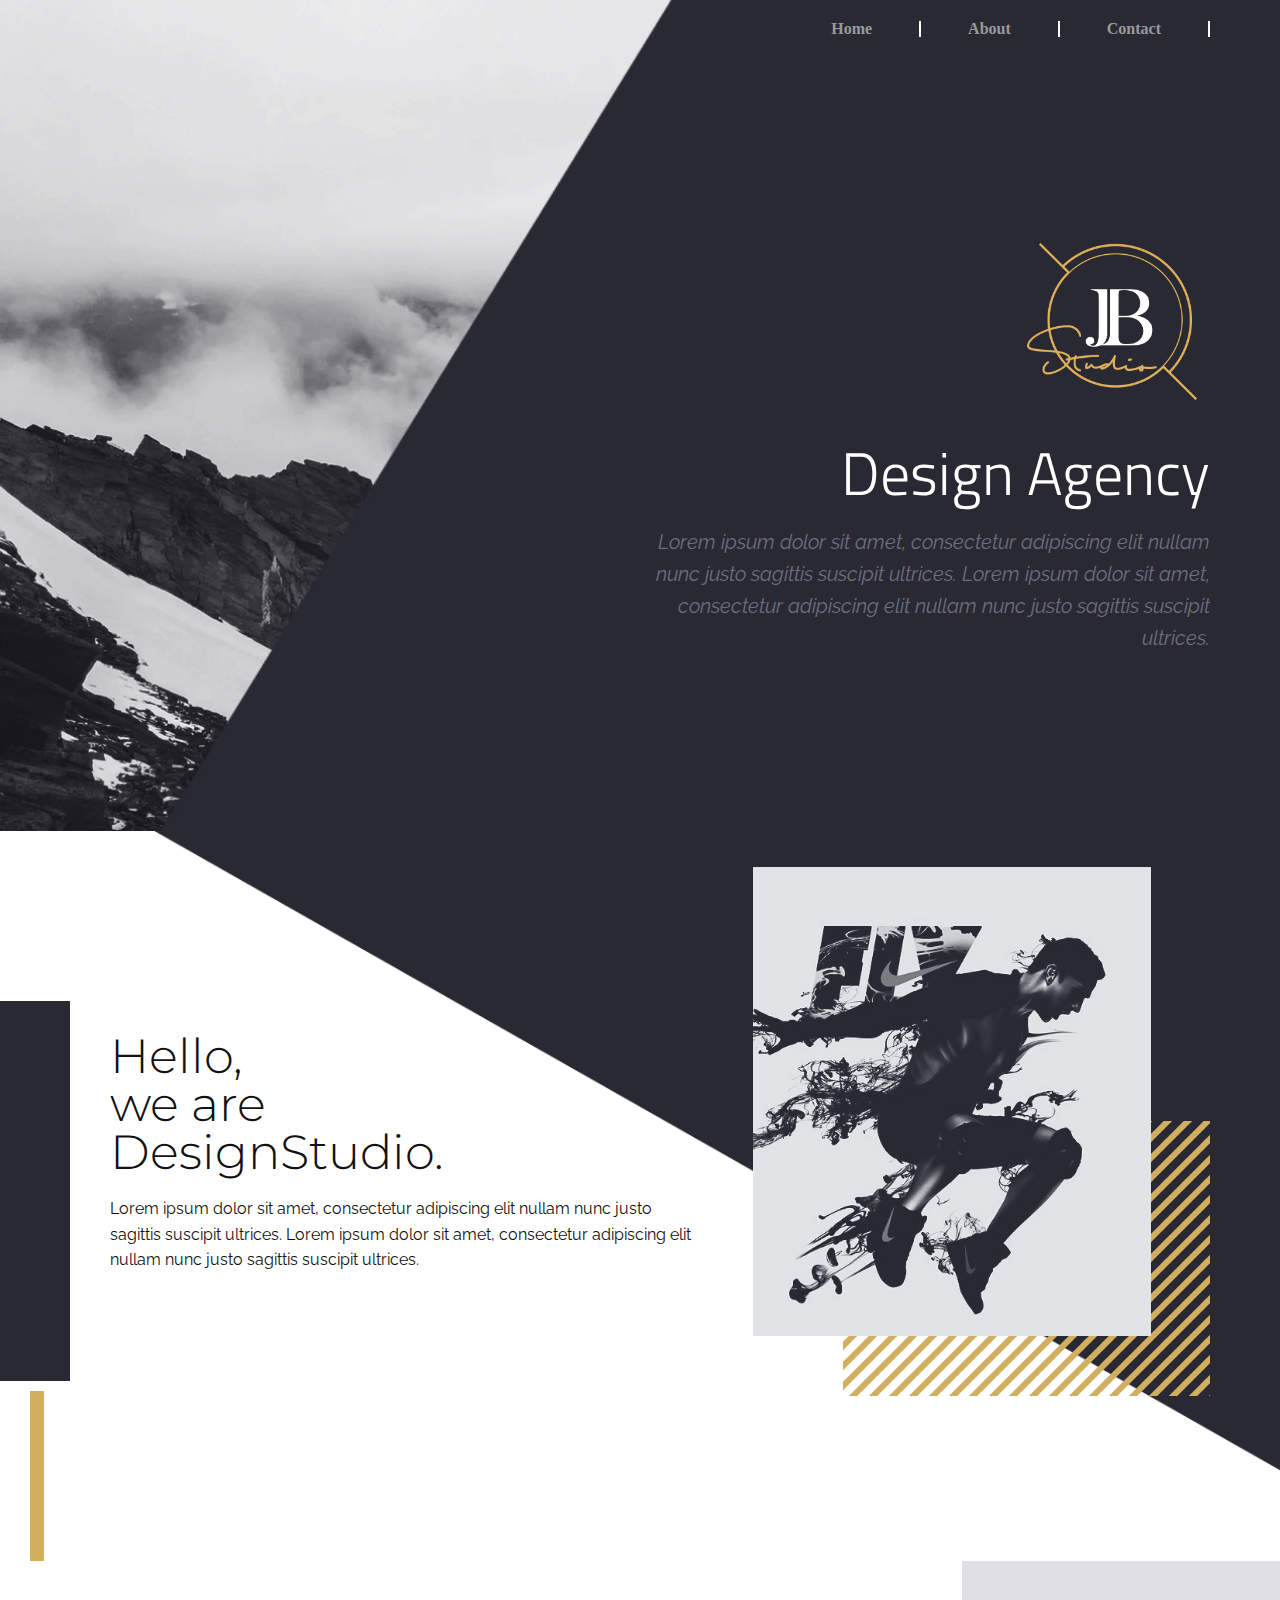
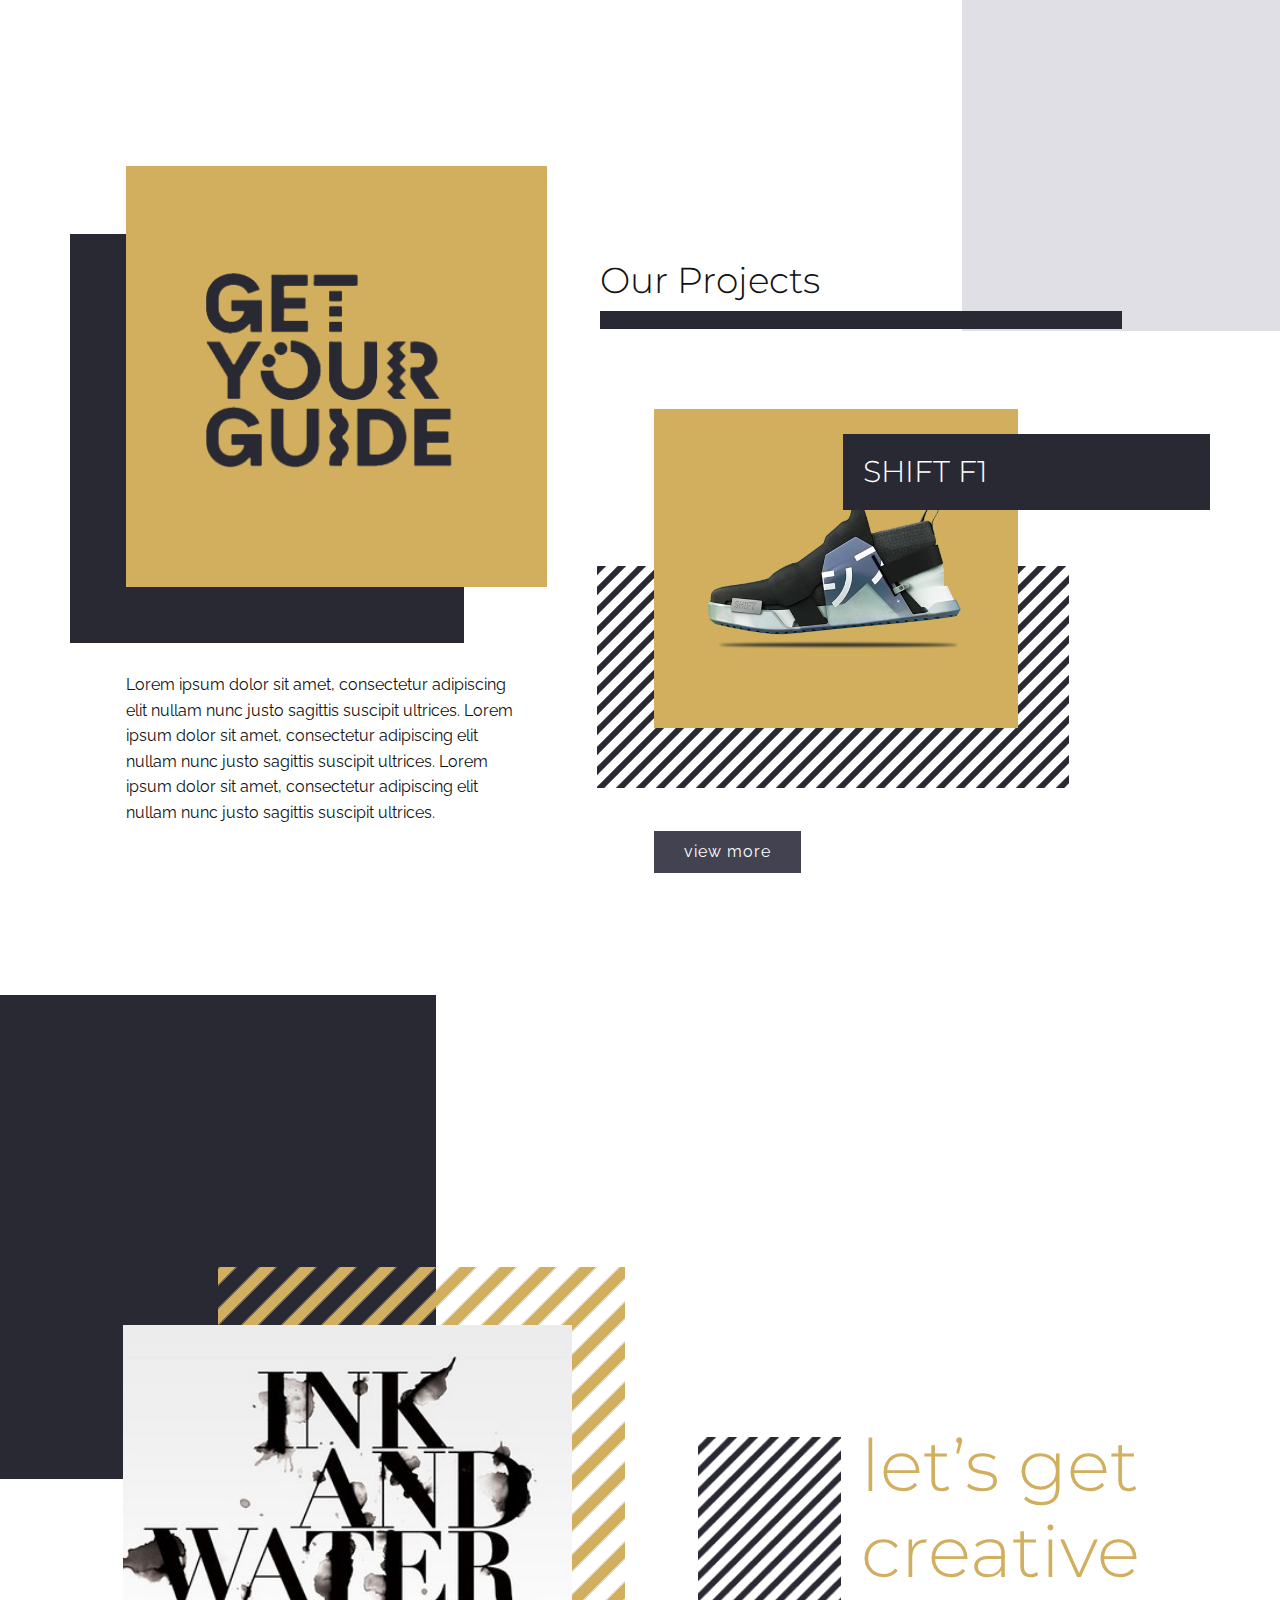
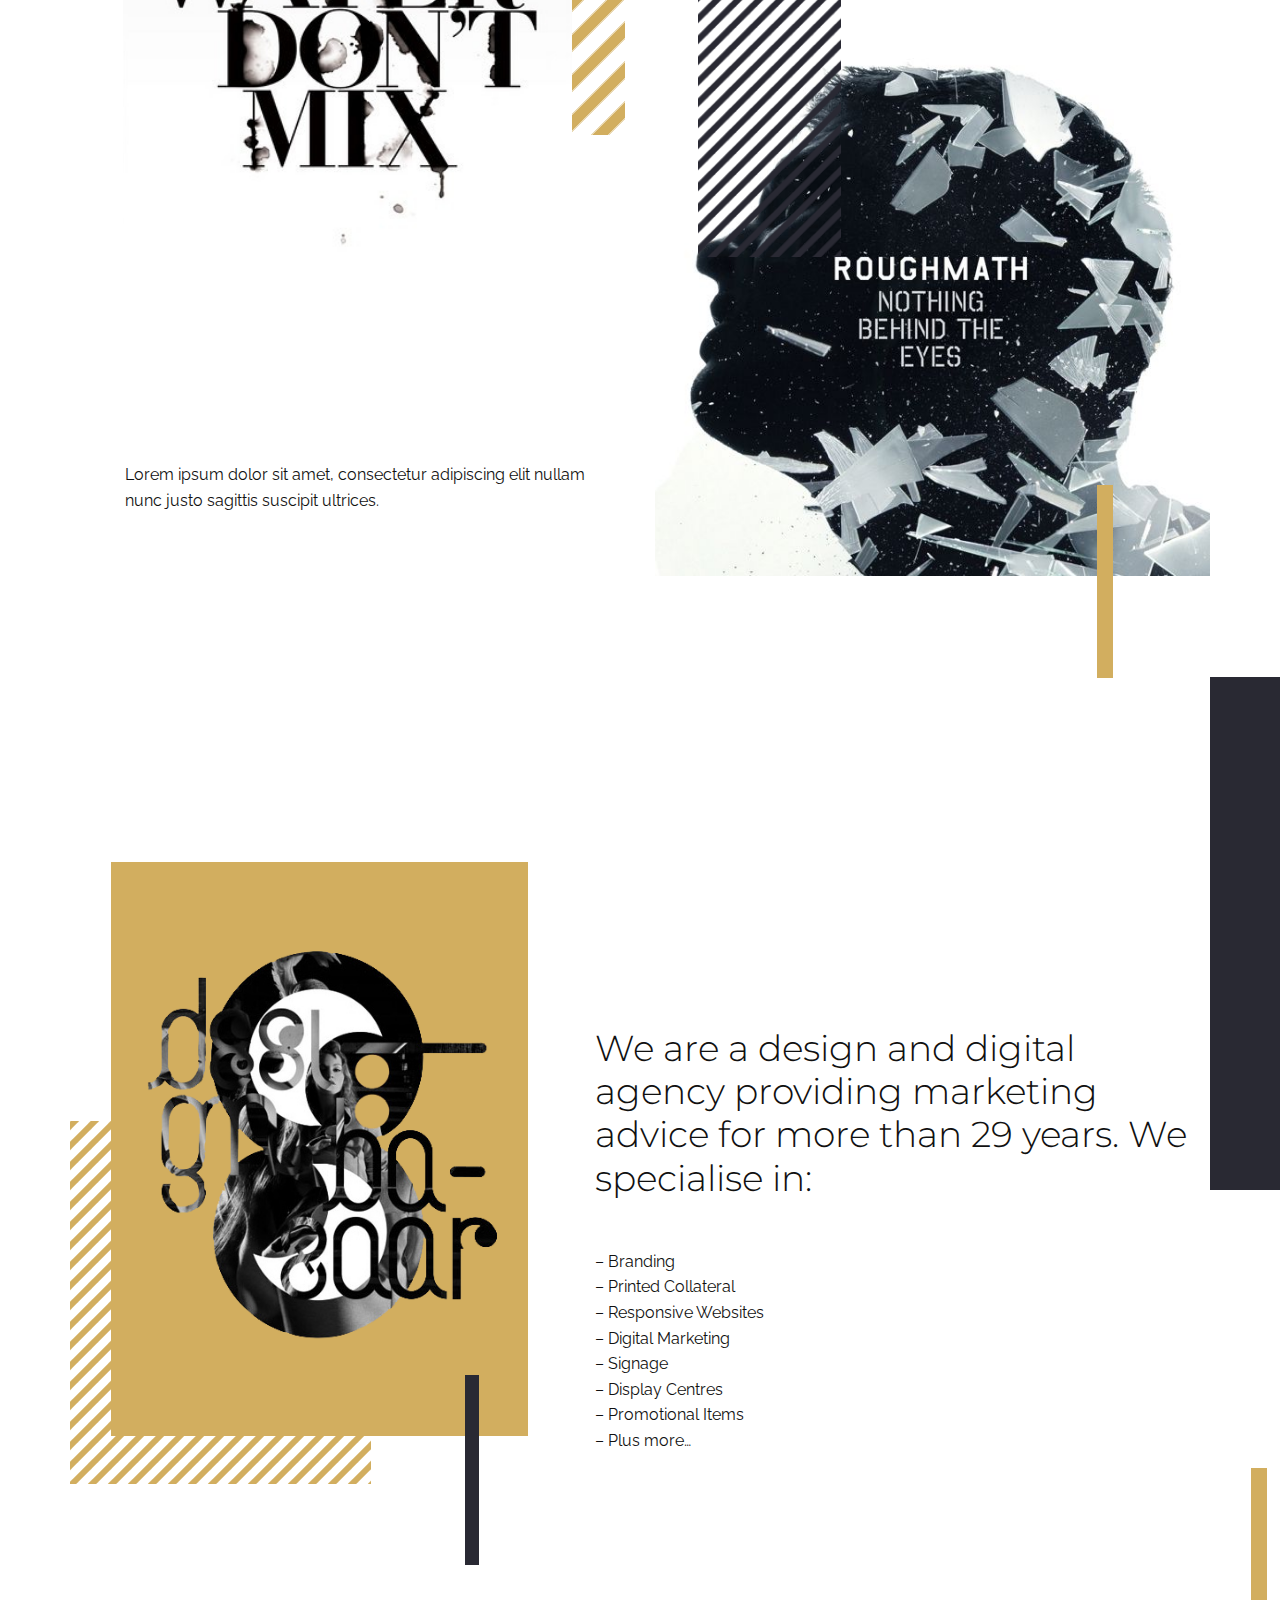
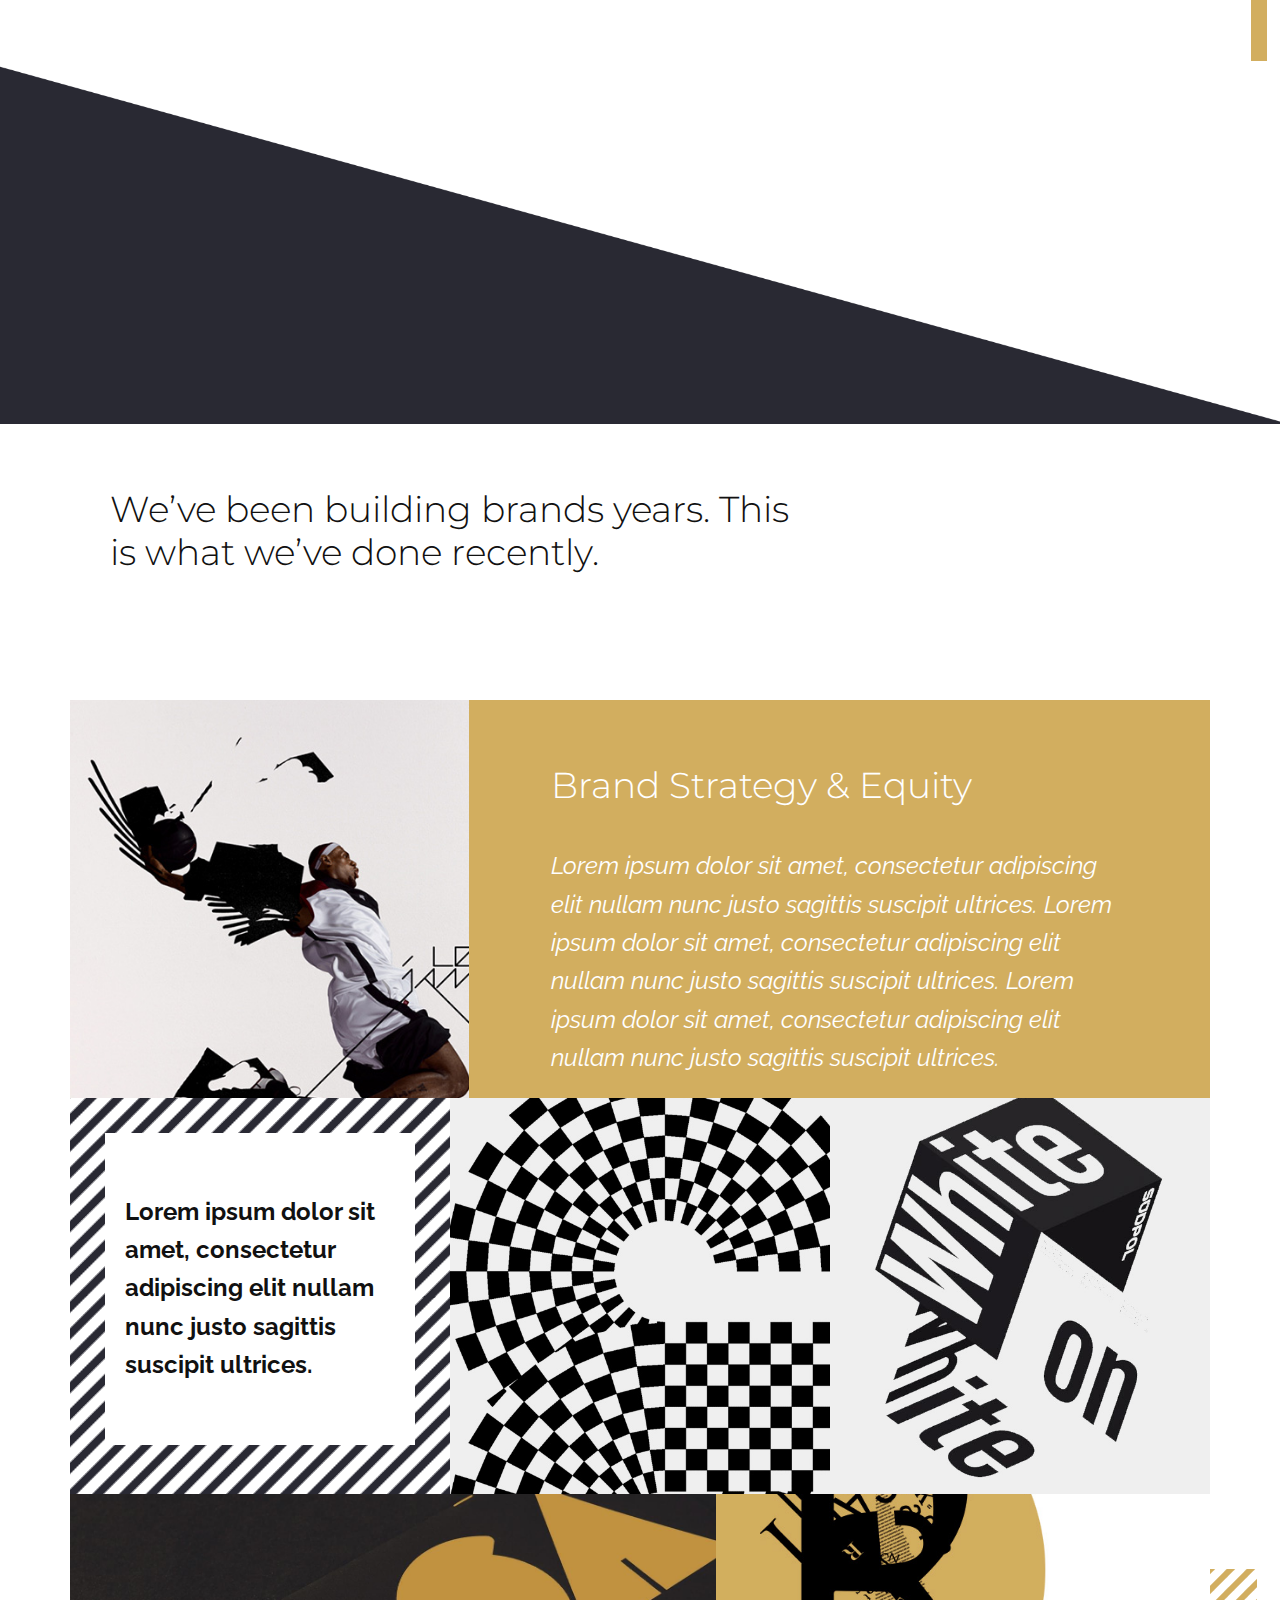
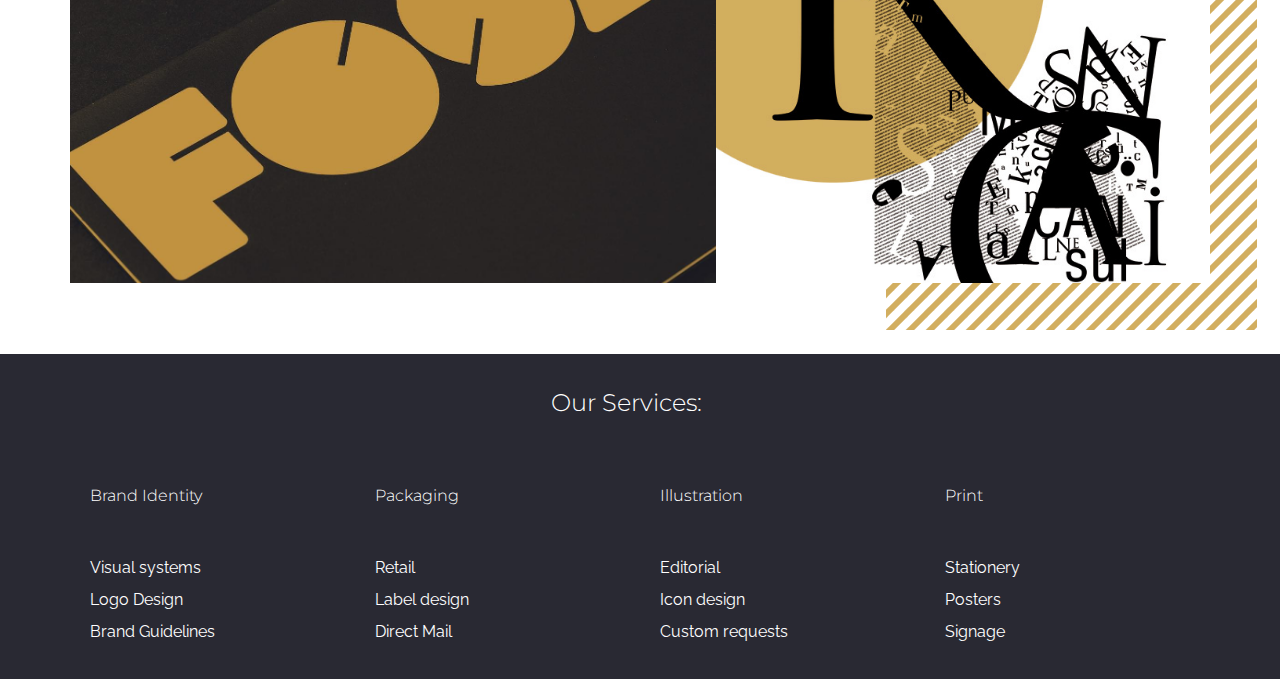
<file: Home.html>
<!DOCTYPE html>
<html style="font-size: 16px;" lang="en"><head>
    <meta name="viewport" content="width=device-width, initial-scale=1.0">
    <meta charset="utf-8">
    <meta name="keywords" content="Design Agency, Hello,&nbsp;we areDesignStudio., Our Projects, let’s get
                                            creative, We are a design and digital agency providing marketing advice for more than 29 years. We specialise in:, We’ve been building brands for more than 29 years. This is what we’ve done recently., Brand Strategy &amp;amp; Equity, Our Services:">
    <meta name="description" content="">
    <title>Home</title>
    <link rel="stylesheet" href="nicepage.css" media="screen">
<link rel="stylesheet" href="Home.css" media="screen">
    <script class="u-script" type="text/javascript" src="jquery.js" defer=""></script>
    <script class="u-script" type="text/javascript" src="nicepage.js" defer=""></script>
    <meta name="generator" content="Nicepage 6.1.3, nicepage.com">
    <link id="u-theme-google-font" rel="stylesheet" href="https://fonts.googleapis.com/css?family=Montserrat:100,100i,200,200i,300,300i,400,400i,500,500i,600,600i,700,700i,800,800i,900,900i|Raleway:100,100i,200,200i,300,300i,400,400i,500,500i,600,600i,700,700i,800,800i,900,900i">
    <link id="u-page-google-font" rel="stylesheet" href="https://fonts.googleapis.com/css?family=Titillium+Web:200,200i,300,300i,400,400i,600,600i,700,700i,900">
    
    
    
    
    
    
    
    
    
    <script type="application/ld+json">{
		"@context": "http://schema.org",
		"@type": "Organization",
		"name": "Site2",
		"logo": "images/default-logo.png"
}</script>
    <meta name="theme-color" content="#424251">
    <meta property="og:title" content="Home">
    <meta property="og:description" content="">
    <meta property="og:type" content="website">
  <meta data-intl-tel-input-cdn-path="intlTelInput/"></head>
  <body data-path-to-root="./" data-include-products="false" class="u-body u-overlap u-overlap-transparent u-xl-mode" data-lang="en"><header class="u-clearfix u-header u-header" id="sec-50a4"><div class="u-clearfix u-sheet u-sheet-1">
        <nav class="u-align-left u-menu u-menu-one-level u-nav-spacing-25 u-offcanvas u-menu-1">
          <div class="menu-collapse" style="font-size: 1rem; letter-spacing: 0px; font-weight: 700;">
            <a class="u-button-style u-custom-active-border-color u-custom-border u-custom-border-color u-custom-borders u-custom-hover-border-color u-custom-left-right-menu-spacing u-custom-padding-bottom u-custom-text-active-color u-custom-text-color u-custom-text-hover-color u-custom-top-bottom-menu-spacing u-nav-link" href="#" style="padding: 4px 0px; font-size: calc(1em + 8px);">
              <svg class="u-svg-link" preserveAspectRatio="xMidYMin slice" viewBox="0 0 302 302" style="undefined"><use xmlns:xlink="http://www.w3.org/1999/xlink" xlink:href="#svg-7b92"></use></svg>
              <svg xmlns="http://www.w3.org/2000/svg" xmlns:xlink="http://www.w3.org/1999/xlink" version="1.1" id="svg-7b92" x="0px" y="0px" viewBox="0 0 302 302" style="enable-background:new 0 0 302 302;" xml:space="preserve" class="u-svg-content"><g><rect y="36" width="302" height="30"></rect><rect y="236" width="302" height="30"></rect><rect y="136" width="302" height="30"></rect>
</g><g></g><g></g><g></g><g></g><g></g><g></g><g></g><g></g><g></g><g></g><g></g><g></g><g></g><g></g><g></g></svg>
            </a>
          </div>
          <div class="u-custom-menu u-nav-container">
            <ul class="u-nav u-spacing-0 u-unstyled u-nav-1"><li class="u-nav-item"><a class="u-border-2 u-border-active-white u-border-hover-white u-border-no-bottom u-border-no-left u-border-no-top u-border-white u-button-style u-nav-link u-text-active-white u-text-grey-40 u-text-hover-grey-40" href="#" style="padding: 0px 47px;">Home</a>
</li><li class="u-nav-item"><a class="u-border-2 u-border-active-white u-border-hover-white u-border-no-bottom u-border-no-left u-border-no-top u-border-white u-button-style u-nav-link u-text-active-white u-text-grey-40 u-text-hover-grey-40" href="#" style="padding: 0px 47px;">About</a>
</li><li class="u-nav-item"><a class="u-border-2 u-border-active-white u-border-hover-white u-border-no-bottom u-border-no-left u-border-no-top u-border-white u-button-style u-nav-link u-text-active-white u-text-grey-40 u-text-hover-grey-40" href="#" style="padding: 0px 47px;">Contact</a>
</li></ul>
          </div>
          <div class="u-custom-menu u-nav-container-collapse">
            <div class="u-align-center u-black u-container-style u-inner-container-layout u-opacity u-opacity-95 u-sidenav">
              <div class="u-inner-container-layout u-sidenav-overflow">
                <div class="u-menu-close"></div>
                <ul class="u-align-center u-nav u-popupmenu-items u-unstyled u-nav-2"><li class="u-nav-item"><a class="u-button-style u-nav-link" href="#">Home</a>
</li><li class="u-nav-item"><a class="u-button-style u-nav-link" href="#">About</a>
</li><li class="u-nav-item"><a class="u-button-style u-nav-link" href="#">Contact</a>
</li></ul>
              </div>
            </div>
            <div class="u-black u-menu-overlay u-opacity u-opacity-70"></div>
          </div>
        </nav>
        <a href="#" class="u-image u-logo u-image-1" src="">
          <img src="images/default-logo.png" class="u-logo-image u-logo-image-1">
        </a>
      </div></header> 
    <section class="u-clearfix u-image u-section-1" id="carousel_635d" data-image-width="1267" data-image-height="852">
      <img src="images/shape1.png" alt="" class="u-expanded-height u-image u-image-default u-image-1">
      <div class="u-align-right u-container-style u-group u-group-1">
        <div class="u-container-layout u-valign-middle-sm u-container-layout-1">
          <img src="images/logo.png" alt="" class="u-image u-image-contain u-image-default u-image-2" data-image-width="545" data-image-height="506">
          <h1 class="u-text u-text-body-alt-color u-title u-text-1">Design Agency</h1>
          <p class="u-large-text u-text u-text-palette-1-dark-1 u-text-variant u-text-2"> Lorem ipsum dolor sit amet, consectetur adipiscing elit nullam nunc justo sagittis suscipit ultrices. Lorem ipsum dolor sit amet, consectetur adipiscing elit nullam nunc justo sagittis suscipit ultrices.</p>
        </div>
      </div>
    </section>
    <section class="u-clearfix u-section-2" id="sec-e158">
      <img src="images/shape2.png" alt="" class="u-image u-image-default u-image-1" data-image-width="1200" data-image-height="685">
      <div class="u-palette-1-dark-3 u-shape u-shape-rectangle u-shape-1"></div>
      <div class="u-border-14 u-border-palette-2-base u-line u-line-vertical u-line-1"></div>
      <div class="custom-expanded data-layout-selected u-clearfix u-gutter-30 u-layout-spacing-vertical u-layout-wrap u-layout-wrap-1">
        <div class="u-gutter-0 u-layout">
          <div class="u-layout-row">
            <div class="u-size-35 u-size-60-md">
              <div class="u-layout-col">
                <div class="u-container-style u-hidden-sm u-hidden-xs u-layout-cell u-left-cell u-size-40 u-layout-cell-1">
                  <div class="u-container-layout"></div>
                </div>
                <div class="u-container-style u-layout-cell u-left-cell u-size-20 u-layout-cell-2">
                  <div class="u-container-layout u-container-layout-2">
                    <h2 class="u-text u-text-1">Hello,&nbsp;<br>we are<br>DesignStudio.
                    </h2>
                    <p class="u-text u-text-2"> Lorem ipsum dolor sit amet, consectetur adipiscing elit nullam nunc justo sagittis suscipit ultrices. Lorem ipsum dolor sit amet, consectetur adipiscing elit nullam nunc justo sagittis suscipit ultrices.</p>
                  </div>
                </div>
              </div>
            </div>
            <div class="u-size-25 u-size-60-md">
              <div class="u-layout-row">
                <div class="u-container-style u-layout-cell u-right-cell u-size-60 u-layout-cell-3">
                  <div class="u-container-layout">
                    <div class="u-container-style u-group u-image u-image-tiles u-image-2">
                      <div class="u-container-layout u-container-layout-4"></div>
                    </div>
                    <img class="u-image u-image-3" src="images/f.jpg">
                  </div>
                </div>
              </div>
            </div>
          </div>
        </div>
      </div>
    </section>
    <section class="u-clearfix u-section-3" id="carousel_7484">
      <div class="u-opacity u-opacity-80 u-palette-1-light-2 u-shape u-shape-rectangle u-shape-1"></div>
      <div class="custom-expanded data-layout-selected u-clearfix u-gutter-30 u-layout-wrap u-layout-wrap-1">
        <div class="u-layout">
          <div class="u-layout-row">
            <div class="u-size-26 u-size-60-md">
              <div class="u-layout-row">
                <div class="u-container-style u-layout-cell u-left-cell u-size-60 u-layout-cell-1">
                  <div class="u-container-layout">
                    <div class="u-palette-1-dark-3 u-shape u-shape-rectangle u-shape-2"></div>
                    <div class="u-align-center-md u-align-center-xs u-container-style u-group u-palette-2-base u-group-1">
                      <div class="u-container-layout u-valign-middle-lg u-valign-middle-md u-valign-middle-sm u-valign-middle-xs">
                        <img src="images/122.png" alt="" class="u-image u-image-contain u-image-default u-image-1" data-image-width="689" data-image-height="563">
                      </div>
                    </div>
                    <p class="u-text u-text-1"> Lorem ipsum dolor sit amet, consectetur adipiscing elit nullam nunc justo sagittis suscipit ultrices. Lorem ipsum dolor sit amet, consectetur adipiscing elit nullam nunc justo sagittis suscipit ultrices. Lorem ipsum dolor sit amet, consectetur adipiscing elit nullam nunc justo sagittis suscipit ultrices.</p>
                  </div>
                </div>
              </div>
            </div>
            <div class="u-size-34 u-size-60-md">
              <div class="u-layout-col">
                <div class="u-container-style u-layout-cell u-right-cell u-size-20 u-layout-cell-2">
                  <div class="u-container-layout u-valign-bottom-lg u-valign-bottom-md u-valign-bottom-xl u-valign-top-xs u-container-layout-3">
                    <h2 class="u-text u-text-2">Our Projects</h2>
                    <div class="u-border-18 u-border-palette-1-dark-3 u-line u-line-horizontal u-line-1"></div>
                  </div>
                </div>
                <div class="u-container-style u-layout-cell u-right-cell u-size-40 u-layout-cell-3">
                  <div class="u-container-layout">
                    <div class="u-container-style u-group u-image u-image-tiles u-image-2">
                      <div class="u-container-layout u-container-layout-5"></div>
                    </div>
                    <div class="u-container-style u-group u-palette-2-base u-group-3">
                      <div class="u-container-layout">
                        <img src="images/62.png" alt="" class="u-image u-image-contain u-image-default u-image-3">
                      </div>
                    </div>
                    <div class="u-container-style u-group u-palette-1-dark-3 u-group-4">
                      <div class="u-container-layout u-valign-middle-sm u-valign-middle-xs u-container-layout-7">
                        <h3 class="u-text u-text-3">SHIFT F1</h3>
                      </div>
                    </div>
                    <a href="#" class="u-btn u-button-style u-btn-1" title="view more" target="_blank">view more</a>
                  </div>
                </div>
              </div>
            </div>
          </div>
        </div>
      </div>
    </section>
    <section class="u-clearfix u-section-4" id="sec-5c51">
      <div class="u-palette-1-dark-3 u-shape u-shape-rectangle u-shape-1"></div>
      <div class="custom-expanded data-layout-selected u-clearfix u-gutter-30 u-layout-wrap u-layout-wrap-1">
        <div class="u-gutter-0 u-layout">
          <div class="u-layout-row">
            <div class="u-size-30">
              <div class="u-layout-col">
                <div class="u-container-style u-layout-cell u-left-cell u-size-30 u-layout-cell-1">
                  <div class="u-container-layout u-container-layout-1">
                    <div class="u-container-style u-group u-image u-image-tiles u-image-1">
                      <div class="u-container-layout u-container-layout-2"></div>
                    </div>
                    <img class="u-image u-image-2" src="images/Favim.com35163.jpg">
                  </div>
                </div>
                <div class="u-container-style u-layout-cell u-left-cell u-size-30 u-layout-cell-2">
                  <div class="u-container-layout u-valign-middle-xs u-valign-top-md u-valign-top-sm u-container-layout-3">
                    <p class="u-text u-text-1"> Lorem ipsum dolor sit amet, consectetur adipiscing elit nullam nunc justo sagittis suscipit ultrices.</p>
                  </div>
                </div>
              </div>
            </div>
            <div class="u-size-30">
              <div class="u-layout-col">
                <div class="u-container-style u-layout-cell u-right-cell u-size-60 u-layout-cell-3">
                  <div class="u-container-layout">
                    <h2 class="u-text u-text-palette-2-base u-text-2">let’s get <br>creative
                    </h2>
                    <img src="images/6430c7ab52850cbbb82ff19bc2c04658.jpg" alt="" class="u-align-left u-expanded-width-lg u-expanded-width-sm u-expanded-width-xl u-expanded-width-xs u-image u-image-contain u-image-3">
                    <div class="u-border-16 u-border-palette-2-base u-line u-line-vertical u-line-1"></div>
                    <div class="u-container-style u-group u-image u-image-4">
                      <div class="u-container-layout u-container-layout-5"></div>
                    </div>
                  </div>
                </div>
              </div>
            </div>
          </div>
        </div>
      </div>
    </section>
    <section class="u-clearfix u-section-5" id="carousel_764e">
      <div class="u-palette-1-dark-3 u-shape u-shape-rectangle u-shape-1"></div>
      <div class="custom-expanded data-layout-selected u-clearfix u-gutter-30 u-layout-spacing-vertical u-layout-wrap u-layout-wrap-1">
        <div class="u-gutter-0 u-layout">
          <div class="u-layout-row">
            <div class="u-size-25 u-size-60-md">
              <div class="u-layout-row">
                <div class="u-container-style u-layout-cell u-right-cell u-size-60 u-layout-cell-1">
                  <div class="u-container-layout">
                    <div class="u-container-style u-group u-image u-image-tiles u-image-1">
                      <div class="u-container-layout u-container-layout-2"></div>
                    </div>
                    <div class="u-container-style u-group u-palette-2-base u-group-2">
                      <div class="u-container-layout">
                        <img src="images/78.png" alt="" class="u-expanded-width-md u-expanded-width-sm u-expanded-width-xs u-image u-image-contain u-image-default u-image-2" data-image-width="468" data-image-height="498">
                      </div>
                    </div>
                    <div class="u-border-14 u-border-palette-1-dark-3 u-line u-line-vertical u-line-1"></div>
                  </div>
                </div>
              </div>
            </div>
            <div class="u-size-35 u-size-60-md">
              <div class="u-layout-col">
                <div class="u-container-style u-hidden-md u-hidden-sm u-hidden-xs u-layout-cell u-left-cell u-size-40 u-layout-cell-2">
                  <div class="u-container-layout"></div>
                </div>
                <div class="u-align-left u-container-style u-layout-cell u-left-cell u-size-20 u-layout-cell-3">
                  <div class="u-container-layout u-valign-middle-lg u-valign-top-xs u-container-layout-5">
                    <h2 class="u-text u-text-1">We are a design and digital agency providing marketing advice for more than 29 years. We specialise in:</h2>
                    <p class="u-text u-text-2">– Branding <br>– Printed Collateral <br>– Responsive Websites <br>– Digital Marketing <br>– Signage <br>– Display Centres <br>– Promotional Items <br>– Plus more…
                    </p>
                  </div>
                </div>
              </div>
            </div>
          </div>
        </div>
      </div>
      <div class="u-border-16 u-border-palette-2-base u-line u-line-vertical u-line-2"></div>
    </section>
    <section class="u-clearfix u-section-6" id="sec-b872">
      <img src="images/shape4.png" alt="" class="u-expanded-width u-image u-image-default u-image-1">
      <div class="u-align-left u-container-style u-group u-group-1">
        <div class="u-container-layout u-valign-middle-lg u-valign-middle-md u-container-layout-1">
          <h2 class="u-text u-text-1">We’ve been building brands years. This is what we’ve done recently.</h2>
        </div>
      </div>
      <div class="u-container-style u-group u-image u-image-tiles u-image-2">
        <div class="u-container-layout u-container-layout-2"></div>
      </div>
      <div class="custom-expanded data-layout-selected u-clearfix u-gutter-0 u-layout-wrap u-layout-wrap-1">
        <div class="u-gutter-0 u-layout">
          <div class="u-layout-col">
            <div class="u-size-20">
              <div class="u-layout-row">
                <div class="u-container-style u-image u-layout-cell u-left-cell u-size-21 u-image-3">
                  <div class="u-container-layout"></div>
                </div>
                <div class="u-container-style u-layout-cell u-palette-2-base u-right-cell u-size-39 u-layout-cell-2">
                  <div class="u-container-layout u-valign-middle-lg u-valign-middle-md u-valign-middle-sm u-container-layout-4">
                    <h2 class="u-text u-text-2">Brand Strategy &amp; Equity</h2>
                    <p class="u-text u-text-3"> Lorem ipsum dolor sit amet, consectetur adipiscing elit nullam nunc justo sagittis suscipit ultrices. Lorem ipsum dolor sit amet, consectetur adipiscing elit nullam nunc justo sagittis suscipit ultrices. Lorem ipsum dolor sit amet, consectetur adipiscing elit nullam nunc justo sagittis suscipit ultrices.</p>
                  </div>
                </div>
              </div>
            </div>
            <div class="u-size-20">
              <div class="u-layout-row">
                <div class="u-container-style u-image u-layout-cell u-left-cell u-size-20 u-size-30-md u-image-4">
                  <div class="u-container-layout">
                    <div class="u-container-style u-group u-white u-group-3">
                      <div class="u-container-layout u-valign-middle u-container-layout-6">
                        <p class="u-text u-text-4"> Lorem ipsum dolor sit amet, consectetur adipiscing elit nullam nunc justo sagittis suscipit ultrices.</p>
                      </div>
                    </div>
                  </div>
                </div>
                <div class="u-container-style u-image u-layout-cell u-size-20 u-size-30-md u-image-5">
                  <div class="u-container-layout"></div>
                </div>
                <div class="u-container-style u-image u-layout-cell u-right-cell u-size-20 u-size-60-md u-image-6">
                  <div class="u-container-layout"></div>
                </div>
              </div>
            </div>
            <div class="u-size-20">
              <div class="u-layout-row">
                <div class="u-container-style u-image u-layout-cell u-left-cell u-size-34 u-image-7">
                  <div class="u-container-layout"></div>
                </div>
                <div class="u-container-style u-image u-layout-cell u-right-cell u-size-26 u-image-8">
                  <div class="u-container-layout"></div>
                </div>
              </div>
            </div>
          </div>
        </div>
      </div>
    </section>
    <section class="u-clearfix u-image u-section-7" id="sec-43fd">
      <div class="u-clearfix u-sheet u-sheet-1">
        <div class="u-align-center u-container-style u-group u-group-1">
          <div class="u-container-layout u-valign-middle u-container-layout-1">
            <h2 class="u-text u-text-body-alt-color u-text-1">Our Services:</h2>
          </div>
        </div>
        <div class="data-layout-selected u-clearfix u-expanded-width u-gutter-0 u-layout-wrap u-layout-wrap-1">
          <div class="u-layout">
            <div class="u-layout-row">
              <div class="u-align-center-xs u-container-style u-layout-cell u-left-cell u-size-15 u-size-30-md u-layout-cell-1">
                <div class="u-container-layout u-valign-top u-container-layout-2">
                  <h3 class="u-text u-text-body-alt-color u-text-2">Brand Identity</h3>
                  <p class="u-text u-text-body-alt-color u-text-3">Visual systems<br>Logo Design <br>Brand Guidelines
                  </p>
                </div>
              </div>
              <div class="u-align-center-xs u-container-style u-layout-cell u-size-15 u-size-30-md u-layout-cell-2">
                <div class="u-container-layout u-valign-top u-container-layout-3">
                  <h3 class="u-text u-text-body-alt-color u-text-4">Packaging</h3>
                  <p class="u-text u-text-body-alt-color u-text-5">Retail <br>Label design <br>Direct Mail
                  </p>
                </div>
              </div>
              <div class="u-align-center-xs u-container-style u-layout-cell u-size-15 u-size-30-md u-layout-cell-3">
                <div class="u-container-layout u-valign-top u-container-layout-4">
                  <h3 class="u-text u-text-body-alt-color u-text-6">Illustration</h3>
                  <p class="u-text u-text-body-alt-color u-text-7">Editorial <br>Icon design <br>Custom requests
                  </p>
                </div>
              </div>
              <div class="u-align-center-xs u-container-style u-layout-cell u-right-cell u-size-15 u-size-30-md u-layout-cell-4">
                <div class="u-container-layout u-valign-top u-container-layout-5">
                  <h3 class="u-text u-text-body-alt-color u-text-8">Print </h3>
                  <p class="u-text u-text-body-alt-color u-text-9">Stationery <br>Posters <br>Signage
                  </p>
                </div>
              </div>
            </div>
          </div>
        </div>
      </div>
    </section>
    
    
    
    
    <section class="u-backlink u-clearfix u-grey-80">
      <a class="u-link" href="https://nicepage.com/website-design" target="_blank">
        <span>Website Design</span>
      </a>
      <p class="u-text">
        <span>created with</span>
      </p>
      <a class="u-link" href="https://nicepage.com/html-website-builder" target="_blank">
        <span>HTML Designer</span>
      </a>. 
    </section>
  
</body></html>
</file>
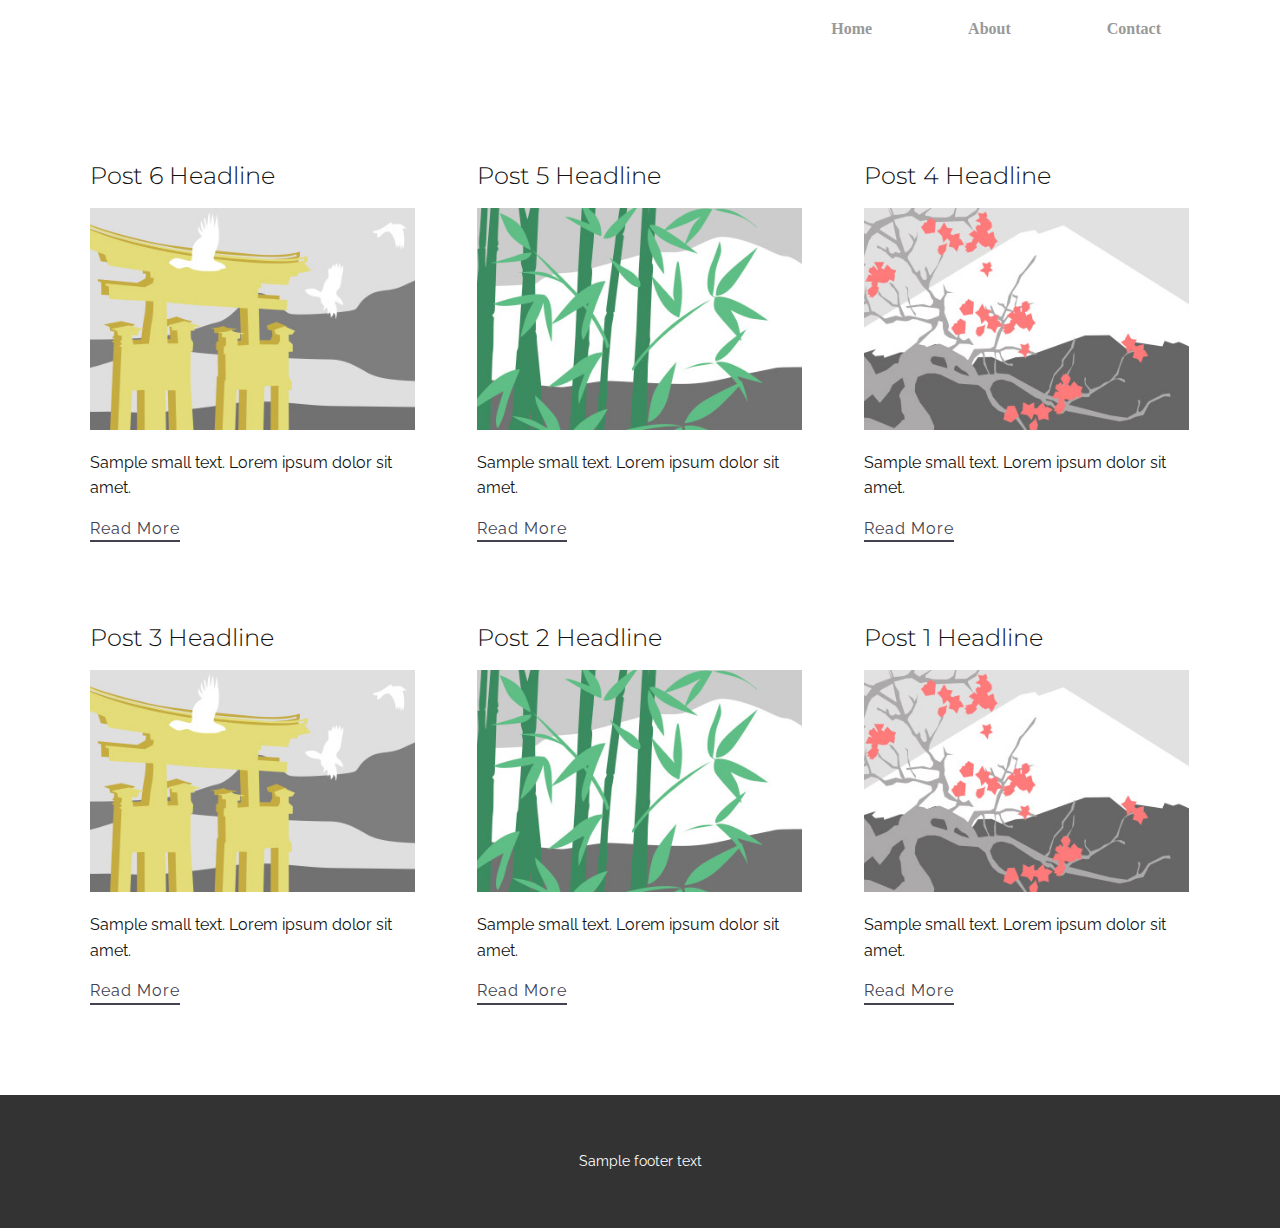
<file: blog/blog.html>
<!DOCTYPE html>
<html style="font-size: 16px;" lang="en"><head>
    <meta name="viewport" content="width=device-width, initial-scale=1.0">
    <meta charset="utf-8">
    <meta name="keywords" content="">
    <meta name="description" content="">
    <title>Blog</title>
    <link rel="stylesheet" href="../nicepage.css" media="screen">
<link rel="stylesheet" href="../Blog-Template.css" media="screen">
    <script class="u-script" type="text/javascript" src="../jquery.js" defer=""></script>
    <script class="u-script" type="text/javascript" src="../nicepage.js" defer=""></script>
    <meta name="generator" content="Nicepage 6.1.3, nicepage.com">
    <link id="u-theme-google-font" rel="stylesheet" href="https://fonts.googleapis.com/css?family=Montserrat:100,100i,200,200i,300,300i,400,400i,500,500i,600,600i,700,700i,800,800i,900,900i|Raleway:100,100i,200,200i,300,300i,400,400i,500,500i,600,600i,700,700i,800,800i,900,900i">
    
    
    
    <script type="application/ld+json">{
		"@context": "http://schema.org",
		"@type": "Organization",
		"name": "Site2",
		"logo": "images/default-logo.png"
}</script>
    <meta name="theme-color" content="#424251">
  <meta data-intl-tel-input-cdn-path="intlTelInput/"></head>
  <body data-path-to-root="./" data-include-products="false" class="u-body u-xl-mode" data-lang="en"><header class="u-clearfix u-header u-header" id="sec-50a4"><div class="u-clearfix u-sheet u-sheet-1">
        <nav class="u-align-left u-menu u-menu-one-level u-nav-spacing-25 u-offcanvas u-menu-1">
          <div class="menu-collapse" style="font-size: 1rem; letter-spacing: 0px; font-weight: 700;">
            <a class="u-button-style u-custom-active-border-color u-custom-border u-custom-border-color u-custom-borders u-custom-hover-border-color u-custom-left-right-menu-spacing u-custom-padding-bottom u-custom-text-active-color u-custom-text-color u-custom-text-hover-color u-custom-top-bottom-menu-spacing u-nav-link" href="#" style="padding: 4px 0px; font-size: calc(1em + 8px);">
              <svg class="u-svg-link" preserveAspectRatio="xMidYMin slice" viewBox="0 0 302 302" style="undefined"><use xmlns:xlink="http://www.w3.org/1999/xlink" xlink:href="#svg-7b92"></use></svg>
              <svg xmlns="http://www.w3.org/2000/svg" xmlns:xlink="http://www.w3.org/1999/xlink" version="1.1" id="svg-7b92" x="0px" y="0px" viewBox="0 0 302 302" style="enable-background:new 0 0 302 302;" xml:space="preserve" class="u-svg-content"><g><rect y="36" width="302" height="30"></rect><rect y="236" width="302" height="30"></rect><rect y="136" width="302" height="30"></rect>
</g><g></g><g></g><g></g><g></g><g></g><g></g><g></g><g></g><g></g><g></g><g></g><g></g><g></g><g></g><g></g></svg>
            </a>
          </div>
          <div class="u-custom-menu u-nav-container">
            <ul class="u-nav u-spacing-0 u-unstyled u-nav-1"><li class="u-nav-item"><a class="u-border-2 u-border-active-white u-border-hover-white u-border-no-bottom u-border-no-left u-border-no-top u-border-white u-button-style u-nav-link u-text-active-white u-text-grey-40 u-text-hover-grey-40" href="#" style="padding: 0px 47px;">Home</a>
</li><li class="u-nav-item"><a class="u-border-2 u-border-active-white u-border-hover-white u-border-no-bottom u-border-no-left u-border-no-top u-border-white u-button-style u-nav-link u-text-active-white u-text-grey-40 u-text-hover-grey-40" href="#" style="padding: 0px 47px;">About</a>
</li><li class="u-nav-item"><a class="u-border-2 u-border-active-white u-border-hover-white u-border-no-bottom u-border-no-left u-border-no-top u-border-white u-button-style u-nav-link u-text-active-white u-text-grey-40 u-text-hover-grey-40" href="#" style="padding: 0px 47px;">Contact</a>
</li></ul>
          </div>
          <div class="u-custom-menu u-nav-container-collapse">
            <div class="u-align-center u-black u-container-style u-inner-container-layout u-opacity u-opacity-95 u-sidenav">
              <div class="u-inner-container-layout u-sidenav-overflow">
                <div class="u-menu-close"></div>
                <ul class="u-align-center u-nav u-popupmenu-items u-unstyled u-nav-2"><li class="u-nav-item"><a class="u-button-style u-nav-link" href="#">Home</a>
</li><li class="u-nav-item"><a class="u-button-style u-nav-link" href="#">About</a>
</li><li class="u-nav-item"><a class="u-button-style u-nav-link" href="#">Contact</a>
</li></ul>
              </div>
            </div>
            <div class="u-black u-menu-overlay u-opacity u-opacity-70"></div>
          </div>
        </nav>
        <a href="#" class="u-image u-logo u-image-1" src="">
          <img src="../images/default-logo.png" class="u-logo-image u-logo-image-1">
        </a>
      </div></header>
    <section class="u-clearfix u-section-1" id="sec-6a8c">
      <div class="u-clearfix u-sheet u-valign-middle u-sheet-1"><!--blog--><!--blog_options_json--><!--{"type":"Recent","source":"","tags":"","count":""}--><!--/blog_options_json-->
        <div class="u-blog u-expanded-width u-repeater u-repeater-1"><!--blog_post-->
          <div class="u-blog-post u-container-style u-repeater-item u-white u-repeater-item-1">
            <div class="u-container-layout u-similar-container u-valign-top u-container-layout-1"><!--blog_post_header-->
              <h4 class="u-blog-control u-text u-text-1">
                <a class="u-post-header-link" href="../blog/post-5.html">Post 6 Headline</a>
              </h4><!--/blog_post_header--><!--blog_post_image-->
              <a class="u-post-header-link" href="../blog/post-5.html"><img alt="" class="u-blog-control u-expanded-width u-image u-image-default u-image-1" src="../images/8ad73f3c.jpeg"></a><!--/blog_post_image--><!--blog_post_content-->
              <div class="u-blog-control u-post-content u-text u-text-2 fr-view">Sample small text. Lorem ipsum dolor sit amet.</div><!--/blog_post_content--><!--blog_post_readmore-->
              <a href="../blog/post-5.html" class="u-blog-control u-border-2 u-border-palette-1-base u-btn u-btn-rectangle u-button-style u-none u-btn-1"><!--blog_post_readmore_content--><!--options_json--><!--{"content":"","defaultValue":"Read More"}--><!--/options_json-->Read More<!--/blog_post_readmore_content--></a><!--/blog_post_readmore-->
            </div>
          </div><div class="u-blog-post u-container-style u-repeater-item u-video-cover u-white">
            <div class="u-container-layout u-similar-container u-valign-top u-container-layout-2"><!--blog_post_header-->
              <h4 class="u-blog-control u-text u-text-3">
                <a class="u-post-header-link" href="../blog/post-4.html">Post 5 Headline</a>
              </h4><!--/blog_post_header--><!--blog_post_image-->
              <a class="u-post-header-link" href="../blog/post-4.html"><img alt="" class="u-blog-control u-expanded-width u-image u-image-default u-image-2" src="../images/68f64b9d.jpeg"></a><!--/blog_post_image--><!--blog_post_content-->
              <div class="u-blog-control u-post-content u-text u-text-4 fr-view">Sample small text. Lorem ipsum dolor sit amet.</div><!--/blog_post_content--><!--blog_post_readmore-->
              <a href="../blog/post-4.html" class="u-blog-control u-border-2 u-border-palette-1-base u-btn u-btn-rectangle u-button-style u-none u-btn-2"><!--blog_post_readmore_content--><!--options_json--><!--{"content":"","defaultValue":"Read More"}--><!--/options_json-->Read More<!--/blog_post_readmore_content--></a><!--/blog_post_readmore-->
            </div>
          </div><div class="u-blog-post u-container-style u-repeater-item u-video-cover u-white">
            <div class="u-container-layout u-similar-container u-valign-top u-container-layout-3"><!--blog_post_header-->
              <h4 class="u-blog-control u-text u-text-5">
                <a class="u-post-header-link" href="../blog/post-3.html">Post 4 Headline</a>
              </h4><!--/blog_post_header--><!--blog_post_image-->
              <a class="u-post-header-link" href="../blog/post-3.html"><img alt="" class="u-blog-control u-expanded-width u-image u-image-default u-image-3" src="../images/0fd3416c.jpeg"></a><!--/blog_post_image--><!--blog_post_content-->
              <div class="u-blog-control u-post-content u-text u-text-6 fr-view">Sample small text. Lorem ipsum dolor sit amet.</div><!--/blog_post_content--><!--blog_post_readmore-->
              <a href="../blog/post-3.html" class="u-blog-control u-border-2 u-border-palette-1-base u-btn u-btn-rectangle u-button-style u-none u-btn-3"><!--blog_post_readmore_content--><!--options_json--><!--{"content":"","defaultValue":"Read More"}--><!--/options_json-->Read More<!--/blog_post_readmore_content--></a><!--/blog_post_readmore-->
            </div>
          </div><div class="u-blog-post u-container-style u-repeater-item u-white u-repeater-item-1">
            <div class="u-container-layout u-similar-container u-valign-top u-container-layout-1"><!--blog_post_header-->
              <h4 class="u-blog-control u-text u-text-1">
                <a class="u-post-header-link" href="../blog/post-2.html">Post 3 Headline</a>
              </h4><!--/blog_post_header--><!--blog_post_image-->
              <a class="u-post-header-link" href="../blog/post-2.html"><img alt="" class="u-blog-control u-expanded-width u-image u-image-default u-image-1" src="../images/8ad73f3c.jpeg"></a><!--/blog_post_image--><!--blog_post_content-->
              <div class="u-blog-control u-post-content u-text u-text-2 fr-view">Sample small text. Lorem ipsum dolor sit amet.</div><!--/blog_post_content--><!--blog_post_readmore-->
              <a href="../blog/post-2.html" class="u-blog-control u-border-2 u-border-palette-1-base u-btn u-btn-rectangle u-button-style u-none u-btn-1"><!--blog_post_readmore_content--><!--options_json--><!--{"content":"","defaultValue":"Read More"}--><!--/options_json-->Read More<!--/blog_post_readmore_content--></a><!--/blog_post_readmore-->
            </div>
          </div><div class="u-blog-post u-container-style u-repeater-item u-video-cover u-white">
            <div class="u-container-layout u-similar-container u-valign-top u-container-layout-2"><!--blog_post_header-->
              <h4 class="u-blog-control u-text u-text-3">
                <a class="u-post-header-link" href="../blog/post-1.html">Post 2 Headline</a>
              </h4><!--/blog_post_header--><!--blog_post_image-->
              <a class="u-post-header-link" href="../blog/post-1.html"><img alt="" class="u-blog-control u-expanded-width u-image u-image-default u-image-2" src="../images/68f64b9d.jpeg"></a><!--/blog_post_image--><!--blog_post_content-->
              <div class="u-blog-control u-post-content u-text u-text-4 fr-view">Sample small text. Lorem ipsum dolor sit amet.</div><!--/blog_post_content--><!--blog_post_readmore-->
              <a href="../blog/post-1.html" class="u-blog-control u-border-2 u-border-palette-1-base u-btn u-btn-rectangle u-button-style u-none u-btn-2"><!--blog_post_readmore_content--><!--options_json--><!--{"content":"","defaultValue":"Read More"}--><!--/options_json-->Read More<!--/blog_post_readmore_content--></a><!--/blog_post_readmore-->
            </div>
          </div><div class="u-blog-post u-container-style u-repeater-item u-video-cover u-white">
            <div class="u-container-layout u-similar-container u-valign-top u-container-layout-3"><!--blog_post_header-->
              <h4 class="u-blog-control u-text u-text-5">
                <a class="u-post-header-link" href="../blog/post.html">Post 1 Headline</a>
              </h4><!--/blog_post_header--><!--blog_post_image-->
              <a class="u-post-header-link" href="../blog/post.html"><img alt="" class="u-blog-control u-expanded-width u-image u-image-default u-image-3" src="../images/0fd3416c.jpeg"></a><!--/blog_post_image--><!--blog_post_content-->
              <div class="u-blog-control u-post-content u-text u-text-6 fr-view">Sample small text. Lorem ipsum dolor sit amet.</div><!--/blog_post_content--><!--blog_post_readmore-->
              <a href="../blog/post.html" class="u-blog-control u-border-2 u-border-palette-1-base u-btn u-btn-rectangle u-button-style u-none u-btn-3"><!--blog_post_readmore_content--><!--options_json--><!--{"content":"","defaultValue":"Read More"}--><!--/options_json-->Read More<!--/blog_post_readmore_content--></a><!--/blog_post_readmore-->
            </div>
          </div><!--/blog_post--><!--blog_post-->
          <!--/blog_post--><!--blog_post-->
          <!--/blog_post-->
        </div><!--/blog-->
      </div>
    </section>
    
    
    
    <footer class="u-clearfix u-footer u-grey-80" id="sec-26b5"><div class="u-clearfix u-sheet u-sheet-1">
        <div class="u-align-center u-container-style u-group u-group-1">
          <div class="u-container-layout u-valign-middle u-container-layout-1">
            <p class="u-small-text u-text u-text-variant u-text-1">Sample footer text</p>
          </div>
        </div>
      </div></footer>
    <section class="u-backlink u-clearfix u-grey-80">
      <a class="u-link" href="https://nicepage.com/website-templates" target="_blank">
        <span>Website Templates</span>
      </a>
      <p class="u-text">
        <span>created with</span>
      </p>
      <a class="u-link" href="" target="_blank">
        <span>Website Builder Software</span>
      </a>. 
    </section>
  
</body></html>
</file>
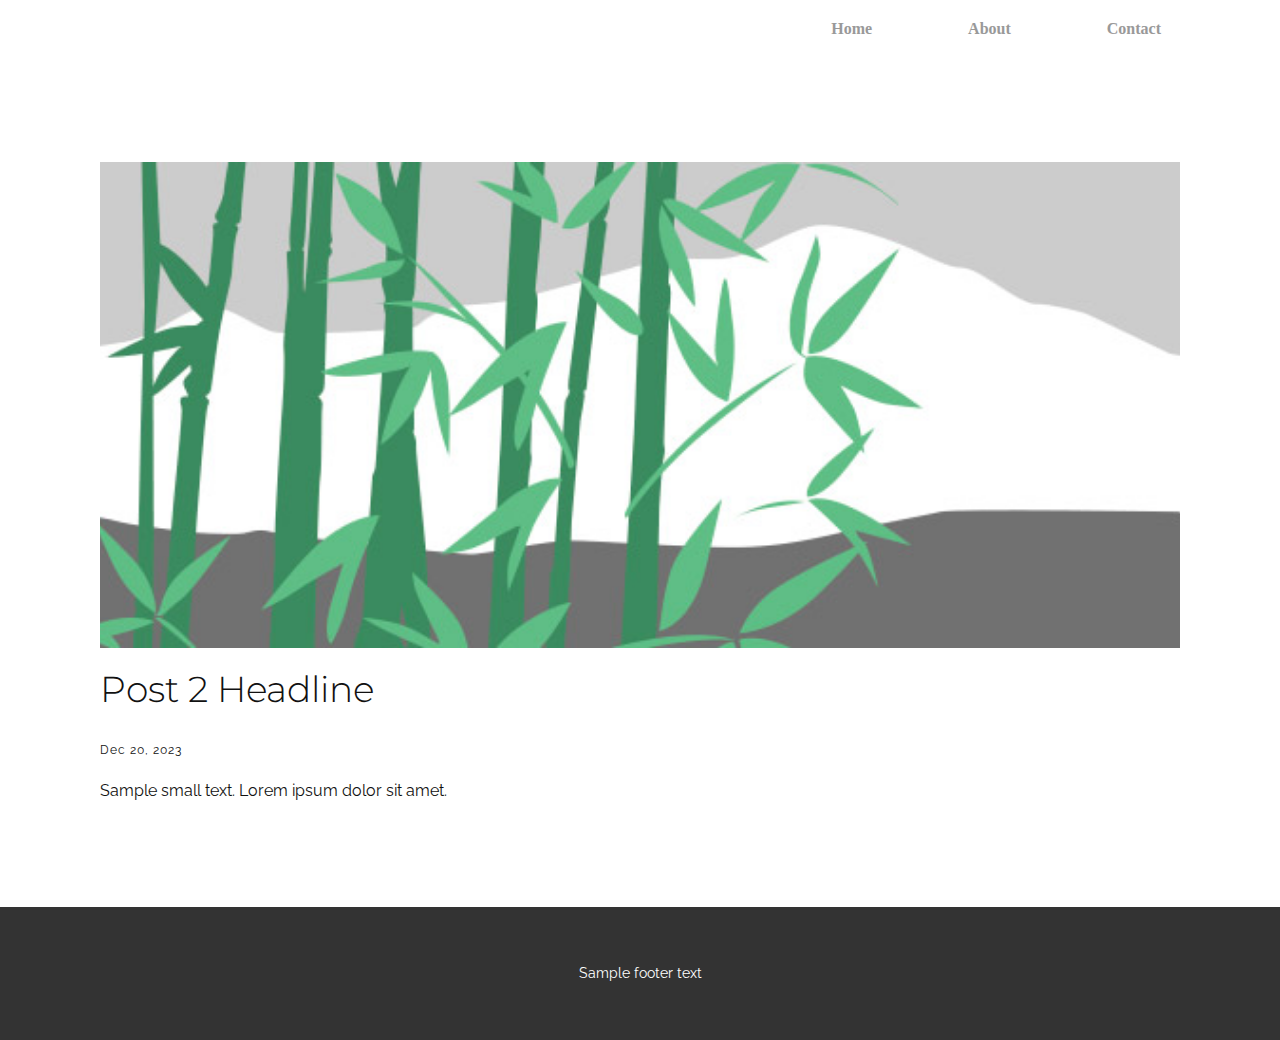
<file: blog/post-1.html>
<!DOCTYPE html>
<html style="font-size: 16px;" lang="en"><head>
    <meta name="viewport" content="width=device-width, initial-scale=1.0">
    <meta charset="utf-8">
    <meta name="keywords" content="Post 1 Headline">
    <meta name="description" content="">
    <title>Post 2 Headline</title>
    <link rel="stylesheet" href="../nicepage.css" media="screen">
<link rel="stylesheet" href="../Post-Template.css" media="screen">
    <script class="u-script" type="text/javascript" src="../jquery.js" defer=""></script>
    <script class="u-script" type="text/javascript" src="../nicepage.js" defer=""></script>
    <meta name="generator" content="Nicepage 6.1.3, nicepage.com">
    <link id="u-theme-google-font" rel="stylesheet" href="https://fonts.googleapis.com/css?family=Montserrat:100,100i,200,200i,300,300i,400,400i,500,500i,600,600i,700,700i,800,800i,900,900i|Raleway:100,100i,200,200i,300,300i,400,400i,500,500i,600,600i,700,700i,800,800i,900,900i">
    
    
    
    <script type="application/ld+json">{
		"@context": "http://schema.org",
		"@type": "Organization",
		"name": "Site2",
		"logo": "images/default-logo.png"
}</script>
    <meta name="theme-color" content="#424251">
  <meta data-intl-tel-input-cdn-path="intlTelInput/"></head>
  <body data-path-to-root="./" data-include-products="false" class="u-body u-xl-mode" data-lang="en"><header class="u-clearfix u-header u-header" id="sec-50a4"><div class="u-clearfix u-sheet u-sheet-1">
        <nav class="u-align-left u-menu u-menu-one-level u-nav-spacing-25 u-offcanvas u-menu-1">
          <div class="menu-collapse" style="font-size: 1rem; letter-spacing: 0px; font-weight: 700;">
            <a class="u-button-style u-custom-active-border-color u-custom-border u-custom-border-color u-custom-borders u-custom-hover-border-color u-custom-left-right-menu-spacing u-custom-padding-bottom u-custom-text-active-color u-custom-text-color u-custom-text-hover-color u-custom-top-bottom-menu-spacing u-nav-link" href="#" style="padding: 4px 0px; font-size: calc(1em + 8px);">
              <svg class="u-svg-link" preserveAspectRatio="xMidYMin slice" viewBox="0 0 302 302" style="undefined"><use xmlns:xlink="http://www.w3.org/1999/xlink" xlink:href="#svg-7b92"></use></svg>
              <svg xmlns="http://www.w3.org/2000/svg" xmlns:xlink="http://www.w3.org/1999/xlink" version="1.1" id="svg-7b92" x="0px" y="0px" viewBox="0 0 302 302" style="enable-background:new 0 0 302 302;" xml:space="preserve" class="u-svg-content"><g><rect y="36" width="302" height="30"></rect><rect y="236" width="302" height="30"></rect><rect y="136" width="302" height="30"></rect>
</g><g></g><g></g><g></g><g></g><g></g><g></g><g></g><g></g><g></g><g></g><g></g><g></g><g></g><g></g><g></g></svg>
            </a>
          </div>
          <div class="u-custom-menu u-nav-container">
            <ul class="u-nav u-spacing-0 u-unstyled u-nav-1"><li class="u-nav-item"><a class="u-border-2 u-border-active-white u-border-hover-white u-border-no-bottom u-border-no-left u-border-no-top u-border-white u-button-style u-nav-link u-text-active-white u-text-grey-40 u-text-hover-grey-40" href="#" style="padding: 0px 47px;">Home</a>
</li><li class="u-nav-item"><a class="u-border-2 u-border-active-white u-border-hover-white u-border-no-bottom u-border-no-left u-border-no-top u-border-white u-button-style u-nav-link u-text-active-white u-text-grey-40 u-text-hover-grey-40" href="#" style="padding: 0px 47px;">About</a>
</li><li class="u-nav-item"><a class="u-border-2 u-border-active-white u-border-hover-white u-border-no-bottom u-border-no-left u-border-no-top u-border-white u-button-style u-nav-link u-text-active-white u-text-grey-40 u-text-hover-grey-40" href="#" style="padding: 0px 47px;">Contact</a>
</li></ul>
          </div>
          <div class="u-custom-menu u-nav-container-collapse">
            <div class="u-align-center u-black u-container-style u-inner-container-layout u-opacity u-opacity-95 u-sidenav">
              <div class="u-inner-container-layout u-sidenav-overflow">
                <div class="u-menu-close"></div>
                <ul class="u-align-center u-nav u-popupmenu-items u-unstyled u-nav-2"><li class="u-nav-item"><a class="u-button-style u-nav-link" href="#">Home</a>
</li><li class="u-nav-item"><a class="u-button-style u-nav-link" href="#">About</a>
</li><li class="u-nav-item"><a class="u-button-style u-nav-link" href="#">Contact</a>
</li></ul>
              </div>
            </div>
            <div class="u-black u-menu-overlay u-opacity u-opacity-70"></div>
          </div>
        </nav>
        <a href="#" class="u-image u-logo u-image-1" src="">
          <img src="../images/default-logo.png" class="u-logo-image u-logo-image-1">
        </a>
      </div></header>
    <section class="u-align-center u-clearfix u-section-1" id="sec-612d">
      <div class="u-clearfix u-sheet u-valign-middle-md u-valign-middle-sm u-valign-middle-xs u-sheet-1"><!--post_details--><!--post_details_options_json--><!--{"source":""}--><!--/post_details_options_json--><!--blog_post-->
        <div class="u-container-style u-expanded-width u-post-details u-post-details-1">
          <div class="u-container-layout u-valign-middle u-container-layout-1"><!--blog_post_image-->
            <img alt="" class="u-blog-control u-expanded-width u-image u-image-default u-image-1" src="../images/68f64b9d.jpeg"><!--/blog_post_image--><!--blog_post_header-->
            <h2 class="u-blog-control u-text u-text-1">Post 2 Headline</h2><!--/blog_post_header--><!--blog_post_metadata-->
            <div class="u-blog-control u-metadata u-metadata-1"><!--blog_post_metadata_date-->
              <span class="u-meta-date u-meta-icon">Dec 20, 2023</span><!--/blog_post_metadata_date--><!--blog_post_metadata_category-->
              <!--/blog_post_metadata_category--><!--blog_post_metadata_comments-->
              <!--/blog_post_metadata_comments-->
            </div><!--/blog_post_metadata--><!--blog_post_content-->
            <div class="u-align-justify u-blog-control u-post-content u-text u-text-2 fr-view">
  Sample small text. Lorem ipsum dolor sit amet.
  </div><!--/blog_post_content-->
          </div>
        </div><!--/blog_post--><!--/post_details-->
      </div>
    </section>
    
    
    
    <footer class="u-clearfix u-footer u-grey-80" id="sec-26b5"><div class="u-clearfix u-sheet u-sheet-1">
        <div class="u-align-center u-container-style u-group u-group-1">
          <div class="u-container-layout u-valign-middle u-container-layout-1">
            <p class="u-small-text u-text u-text-variant u-text-1">Sample footer text</p>
          </div>
        </div>
      </div></footer>
    <section class="u-backlink u-clearfix u-grey-80">
      <a class="u-link" href="https://nicepage.com/website-templates" target="_blank">
        <span>Website Templates</span>
      </a>
      <p class="u-text">
        <span>created with</span>
      </p>
      <a class="u-link" href="" target="_blank">
        <span>Website Builder Software</span>
      </a>. 
    </section>
  
</body></html>
</file>
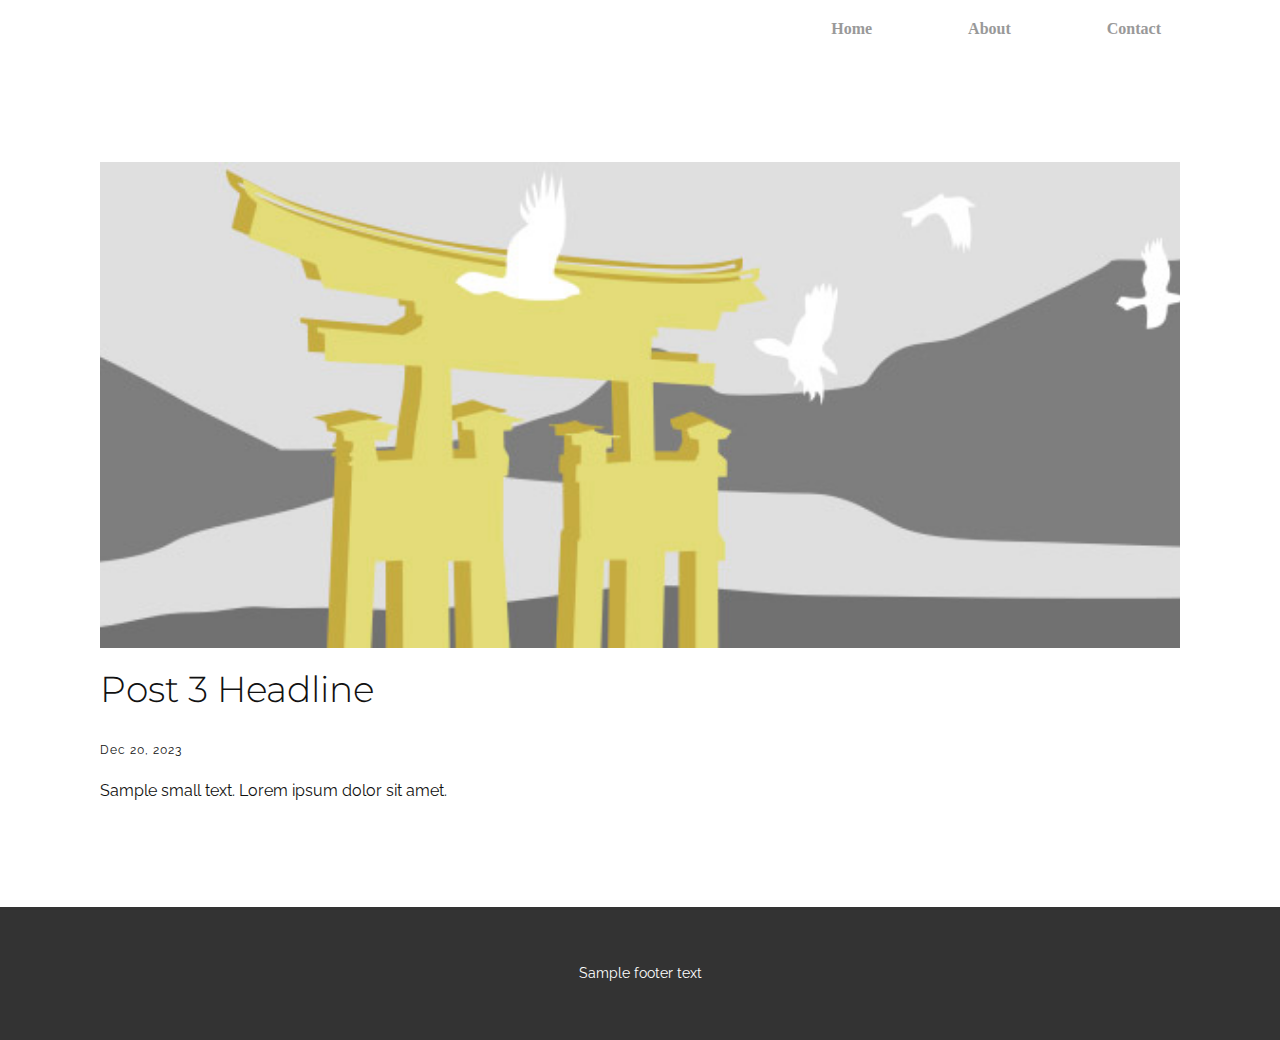
<file: blog/post-2.html>
<!DOCTYPE html>
<html style="font-size: 16px;" lang="en"><head>
    <meta name="viewport" content="width=device-width, initial-scale=1.0">
    <meta charset="utf-8">
    <meta name="keywords" content="Post 1 Headline">
    <meta name="description" content="">
    <title>Post 3 Headline</title>
    <link rel="stylesheet" href="../nicepage.css" media="screen">
<link rel="stylesheet" href="../Post-Template.css" media="screen">
    <script class="u-script" type="text/javascript" src="../jquery.js" defer=""></script>
    <script class="u-script" type="text/javascript" src="../nicepage.js" defer=""></script>
    <meta name="generator" content="Nicepage 6.1.3, nicepage.com">
    <link id="u-theme-google-font" rel="stylesheet" href="https://fonts.googleapis.com/css?family=Montserrat:100,100i,200,200i,300,300i,400,400i,500,500i,600,600i,700,700i,800,800i,900,900i|Raleway:100,100i,200,200i,300,300i,400,400i,500,500i,600,600i,700,700i,800,800i,900,900i">
    
    
    
    <script type="application/ld+json">{
		"@context": "http://schema.org",
		"@type": "Organization",
		"name": "Site2",
		"logo": "images/default-logo.png"
}</script>
    <meta name="theme-color" content="#424251">
  <meta data-intl-tel-input-cdn-path="intlTelInput/"></head>
  <body data-path-to-root="./" data-include-products="false" class="u-body u-xl-mode" data-lang="en"><header class="u-clearfix u-header u-header" id="sec-50a4"><div class="u-clearfix u-sheet u-sheet-1">
        <nav class="u-align-left u-menu u-menu-one-level u-nav-spacing-25 u-offcanvas u-menu-1">
          <div class="menu-collapse" style="font-size: 1rem; letter-spacing: 0px; font-weight: 700;">
            <a class="u-button-style u-custom-active-border-color u-custom-border u-custom-border-color u-custom-borders u-custom-hover-border-color u-custom-left-right-menu-spacing u-custom-padding-bottom u-custom-text-active-color u-custom-text-color u-custom-text-hover-color u-custom-top-bottom-menu-spacing u-nav-link" href="#" style="padding: 4px 0px; font-size: calc(1em + 8px);">
              <svg class="u-svg-link" preserveAspectRatio="xMidYMin slice" viewBox="0 0 302 302" style="undefined"><use xmlns:xlink="http://www.w3.org/1999/xlink" xlink:href="#svg-7b92"></use></svg>
              <svg xmlns="http://www.w3.org/2000/svg" xmlns:xlink="http://www.w3.org/1999/xlink" version="1.1" id="svg-7b92" x="0px" y="0px" viewBox="0 0 302 302" style="enable-background:new 0 0 302 302;" xml:space="preserve" class="u-svg-content"><g><rect y="36" width="302" height="30"></rect><rect y="236" width="302" height="30"></rect><rect y="136" width="302" height="30"></rect>
</g><g></g><g></g><g></g><g></g><g></g><g></g><g></g><g></g><g></g><g></g><g></g><g></g><g></g><g></g><g></g></svg>
            </a>
          </div>
          <div class="u-custom-menu u-nav-container">
            <ul class="u-nav u-spacing-0 u-unstyled u-nav-1"><li class="u-nav-item"><a class="u-border-2 u-border-active-white u-border-hover-white u-border-no-bottom u-border-no-left u-border-no-top u-border-white u-button-style u-nav-link u-text-active-white u-text-grey-40 u-text-hover-grey-40" href="#" style="padding: 0px 47px;">Home</a>
</li><li class="u-nav-item"><a class="u-border-2 u-border-active-white u-border-hover-white u-border-no-bottom u-border-no-left u-border-no-top u-border-white u-button-style u-nav-link u-text-active-white u-text-grey-40 u-text-hover-grey-40" href="#" style="padding: 0px 47px;">About</a>
</li><li class="u-nav-item"><a class="u-border-2 u-border-active-white u-border-hover-white u-border-no-bottom u-border-no-left u-border-no-top u-border-white u-button-style u-nav-link u-text-active-white u-text-grey-40 u-text-hover-grey-40" href="#" style="padding: 0px 47px;">Contact</a>
</li></ul>
          </div>
          <div class="u-custom-menu u-nav-container-collapse">
            <div class="u-align-center u-black u-container-style u-inner-container-layout u-opacity u-opacity-95 u-sidenav">
              <div class="u-inner-container-layout u-sidenav-overflow">
                <div class="u-menu-close"></div>
                <ul class="u-align-center u-nav u-popupmenu-items u-unstyled u-nav-2"><li class="u-nav-item"><a class="u-button-style u-nav-link" href="#">Home</a>
</li><li class="u-nav-item"><a class="u-button-style u-nav-link" href="#">About</a>
</li><li class="u-nav-item"><a class="u-button-style u-nav-link" href="#">Contact</a>
</li></ul>
              </div>
            </div>
            <div class="u-black u-menu-overlay u-opacity u-opacity-70"></div>
          </div>
        </nav>
        <a href="#" class="u-image u-logo u-image-1" src="">
          <img src="../images/default-logo.png" class="u-logo-image u-logo-image-1">
        </a>
      </div></header>
    <section class="u-align-center u-clearfix u-section-1" id="sec-612d">
      <div class="u-clearfix u-sheet u-valign-middle-md u-valign-middle-sm u-valign-middle-xs u-sheet-1"><!--post_details--><!--post_details_options_json--><!--{"source":""}--><!--/post_details_options_json--><!--blog_post-->
        <div class="u-container-style u-expanded-width u-post-details u-post-details-1">
          <div class="u-container-layout u-valign-middle u-container-layout-1"><!--blog_post_image-->
            <img alt="" class="u-blog-control u-expanded-width u-image u-image-default u-image-1" src="../images/8ad73f3c.jpeg"><!--/blog_post_image--><!--blog_post_header-->
            <h2 class="u-blog-control u-text u-text-1">Post 3 Headline</h2><!--/blog_post_header--><!--blog_post_metadata-->
            <div class="u-blog-control u-metadata u-metadata-1"><!--blog_post_metadata_date-->
              <span class="u-meta-date u-meta-icon">Dec 20, 2023</span><!--/blog_post_metadata_date--><!--blog_post_metadata_category-->
              <!--/blog_post_metadata_category--><!--blog_post_metadata_comments-->
              <!--/blog_post_metadata_comments-->
            </div><!--/blog_post_metadata--><!--blog_post_content-->
            <div class="u-align-justify u-blog-control u-post-content u-text u-text-2 fr-view">
  Sample small text. Lorem ipsum dolor sit amet.
  </div><!--/blog_post_content-->
          </div>
        </div><!--/blog_post--><!--/post_details-->
      </div>
    </section>
    
    
    
    <footer class="u-clearfix u-footer u-grey-80" id="sec-26b5"><div class="u-clearfix u-sheet u-sheet-1">
        <div class="u-align-center u-container-style u-group u-group-1">
          <div class="u-container-layout u-valign-middle u-container-layout-1">
            <p class="u-small-text u-text u-text-variant u-text-1">Sample footer text</p>
          </div>
        </div>
      </div></footer>
    <section class="u-backlink u-clearfix u-grey-80">
      <a class="u-link" href="https://nicepage.com/website-templates" target="_blank">
        <span>Website Templates</span>
      </a>
      <p class="u-text">
        <span>created with</span>
      </p>
      <a class="u-link" href="" target="_blank">
        <span>Website Builder Software</span>
      </a>. 
    </section>
  
</body></html>
</file>
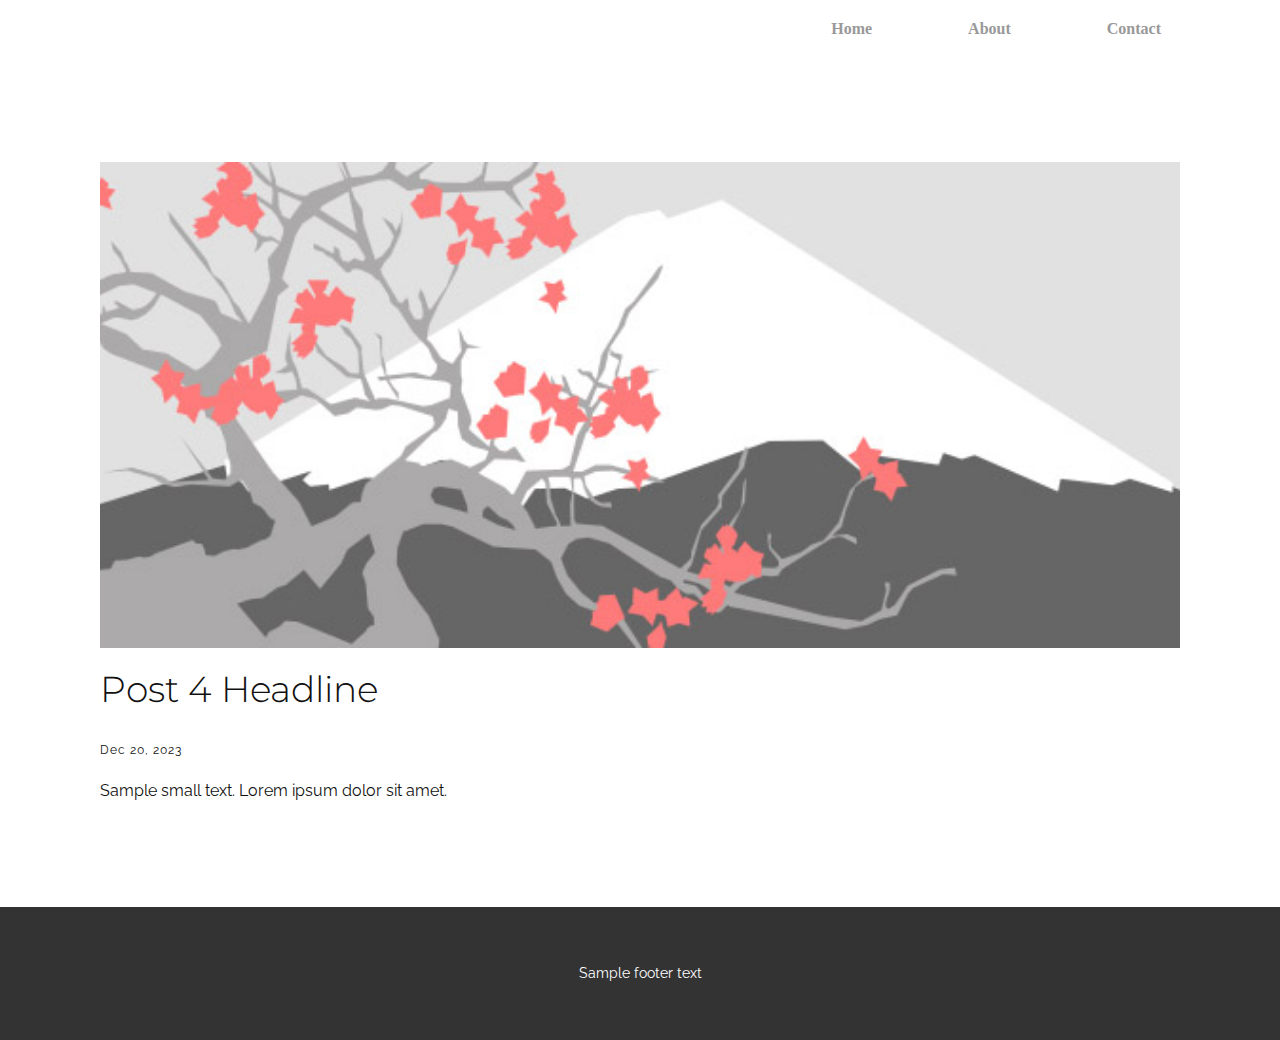
<file: blog/post-3.html>
<!DOCTYPE html>
<html style="font-size: 16px;" lang="en"><head>
    <meta name="viewport" content="width=device-width, initial-scale=1.0">
    <meta charset="utf-8">
    <meta name="keywords" content="Post 1 Headline">
    <meta name="description" content="">
    <title>Post 4 Headline</title>
    <link rel="stylesheet" href="../nicepage.css" media="screen">
<link rel="stylesheet" href="../Post-Template.css" media="screen">
    <script class="u-script" type="text/javascript" src="../jquery.js" defer=""></script>
    <script class="u-script" type="text/javascript" src="../nicepage.js" defer=""></script>
    <meta name="generator" content="Nicepage 6.1.3, nicepage.com">
    <link id="u-theme-google-font" rel="stylesheet" href="https://fonts.googleapis.com/css?family=Montserrat:100,100i,200,200i,300,300i,400,400i,500,500i,600,600i,700,700i,800,800i,900,900i|Raleway:100,100i,200,200i,300,300i,400,400i,500,500i,600,600i,700,700i,800,800i,900,900i">
    
    
    
    <script type="application/ld+json">{
		"@context": "http://schema.org",
		"@type": "Organization",
		"name": "Site2",
		"logo": "images/default-logo.png"
}</script>
    <meta name="theme-color" content="#424251">
  <meta data-intl-tel-input-cdn-path="intlTelInput/"></head>
  <body data-path-to-root="./" data-include-products="false" class="u-body u-xl-mode" data-lang="en"><header class="u-clearfix u-header u-header" id="sec-50a4"><div class="u-clearfix u-sheet u-sheet-1">
        <nav class="u-align-left u-menu u-menu-one-level u-nav-spacing-25 u-offcanvas u-menu-1">
          <div class="menu-collapse" style="font-size: 1rem; letter-spacing: 0px; font-weight: 700;">
            <a class="u-button-style u-custom-active-border-color u-custom-border u-custom-border-color u-custom-borders u-custom-hover-border-color u-custom-left-right-menu-spacing u-custom-padding-bottom u-custom-text-active-color u-custom-text-color u-custom-text-hover-color u-custom-top-bottom-menu-spacing u-nav-link" href="#" style="padding: 4px 0px; font-size: calc(1em + 8px);">
              <svg class="u-svg-link" preserveAspectRatio="xMidYMin slice" viewBox="0 0 302 302" style="undefined"><use xmlns:xlink="http://www.w3.org/1999/xlink" xlink:href="#svg-7b92"></use></svg>
              <svg xmlns="http://www.w3.org/2000/svg" xmlns:xlink="http://www.w3.org/1999/xlink" version="1.1" id="svg-7b92" x="0px" y="0px" viewBox="0 0 302 302" style="enable-background:new 0 0 302 302;" xml:space="preserve" class="u-svg-content"><g><rect y="36" width="302" height="30"></rect><rect y="236" width="302" height="30"></rect><rect y="136" width="302" height="30"></rect>
</g><g></g><g></g><g></g><g></g><g></g><g></g><g></g><g></g><g></g><g></g><g></g><g></g><g></g><g></g><g></g></svg>
            </a>
          </div>
          <div class="u-custom-menu u-nav-container">
            <ul class="u-nav u-spacing-0 u-unstyled u-nav-1"><li class="u-nav-item"><a class="u-border-2 u-border-active-white u-border-hover-white u-border-no-bottom u-border-no-left u-border-no-top u-border-white u-button-style u-nav-link u-text-active-white u-text-grey-40 u-text-hover-grey-40" href="#" style="padding: 0px 47px;">Home</a>
</li><li class="u-nav-item"><a class="u-border-2 u-border-active-white u-border-hover-white u-border-no-bottom u-border-no-left u-border-no-top u-border-white u-button-style u-nav-link u-text-active-white u-text-grey-40 u-text-hover-grey-40" href="#" style="padding: 0px 47px;">About</a>
</li><li class="u-nav-item"><a class="u-border-2 u-border-active-white u-border-hover-white u-border-no-bottom u-border-no-left u-border-no-top u-border-white u-button-style u-nav-link u-text-active-white u-text-grey-40 u-text-hover-grey-40" href="#" style="padding: 0px 47px;">Contact</a>
</li></ul>
          </div>
          <div class="u-custom-menu u-nav-container-collapse">
            <div class="u-align-center u-black u-container-style u-inner-container-layout u-opacity u-opacity-95 u-sidenav">
              <div class="u-inner-container-layout u-sidenav-overflow">
                <div class="u-menu-close"></div>
                <ul class="u-align-center u-nav u-popupmenu-items u-unstyled u-nav-2"><li class="u-nav-item"><a class="u-button-style u-nav-link" href="#">Home</a>
</li><li class="u-nav-item"><a class="u-button-style u-nav-link" href="#">About</a>
</li><li class="u-nav-item"><a class="u-button-style u-nav-link" href="#">Contact</a>
</li></ul>
              </div>
            </div>
            <div class="u-black u-menu-overlay u-opacity u-opacity-70"></div>
          </div>
        </nav>
        <a href="#" class="u-image u-logo u-image-1" src="">
          <img src="../images/default-logo.png" class="u-logo-image u-logo-image-1">
        </a>
      </div></header>
    <section class="u-align-center u-clearfix u-section-1" id="sec-612d">
      <div class="u-clearfix u-sheet u-valign-middle-md u-valign-middle-sm u-valign-middle-xs u-sheet-1"><!--post_details--><!--post_details_options_json--><!--{"source":""}--><!--/post_details_options_json--><!--blog_post-->
        <div class="u-container-style u-expanded-width u-post-details u-post-details-1">
          <div class="u-container-layout u-valign-middle u-container-layout-1"><!--blog_post_image-->
            <img alt="" class="u-blog-control u-expanded-width u-image u-image-default u-image-1" src="../images/0fd3416c.jpeg"><!--/blog_post_image--><!--blog_post_header-->
            <h2 class="u-blog-control u-text u-text-1">Post 4 Headline</h2><!--/blog_post_header--><!--blog_post_metadata-->
            <div class="u-blog-control u-metadata u-metadata-1"><!--blog_post_metadata_date-->
              <span class="u-meta-date u-meta-icon">Dec 20, 2023</span><!--/blog_post_metadata_date--><!--blog_post_metadata_category-->
              <!--/blog_post_metadata_category--><!--blog_post_metadata_comments-->
              <!--/blog_post_metadata_comments-->
            </div><!--/blog_post_metadata--><!--blog_post_content-->
            <div class="u-align-justify u-blog-control u-post-content u-text u-text-2 fr-view">
  Sample small text. Lorem ipsum dolor sit amet.
  </div><!--/blog_post_content-->
          </div>
        </div><!--/blog_post--><!--/post_details-->
      </div>
    </section>
    
    
    
    <footer class="u-clearfix u-footer u-grey-80" id="sec-26b5"><div class="u-clearfix u-sheet u-sheet-1">
        <div class="u-align-center u-container-style u-group u-group-1">
          <div class="u-container-layout u-valign-middle u-container-layout-1">
            <p class="u-small-text u-text u-text-variant u-text-1">Sample footer text</p>
          </div>
        </div>
      </div></footer>
    <section class="u-backlink u-clearfix u-grey-80">
      <a class="u-link" href="https://nicepage.com/website-templates" target="_blank">
        <span>Website Templates</span>
      </a>
      <p class="u-text">
        <span>created with</span>
      </p>
      <a class="u-link" href="" target="_blank">
        <span>Website Builder Software</span>
      </a>. 
    </section>
  
</body></html>
</file>
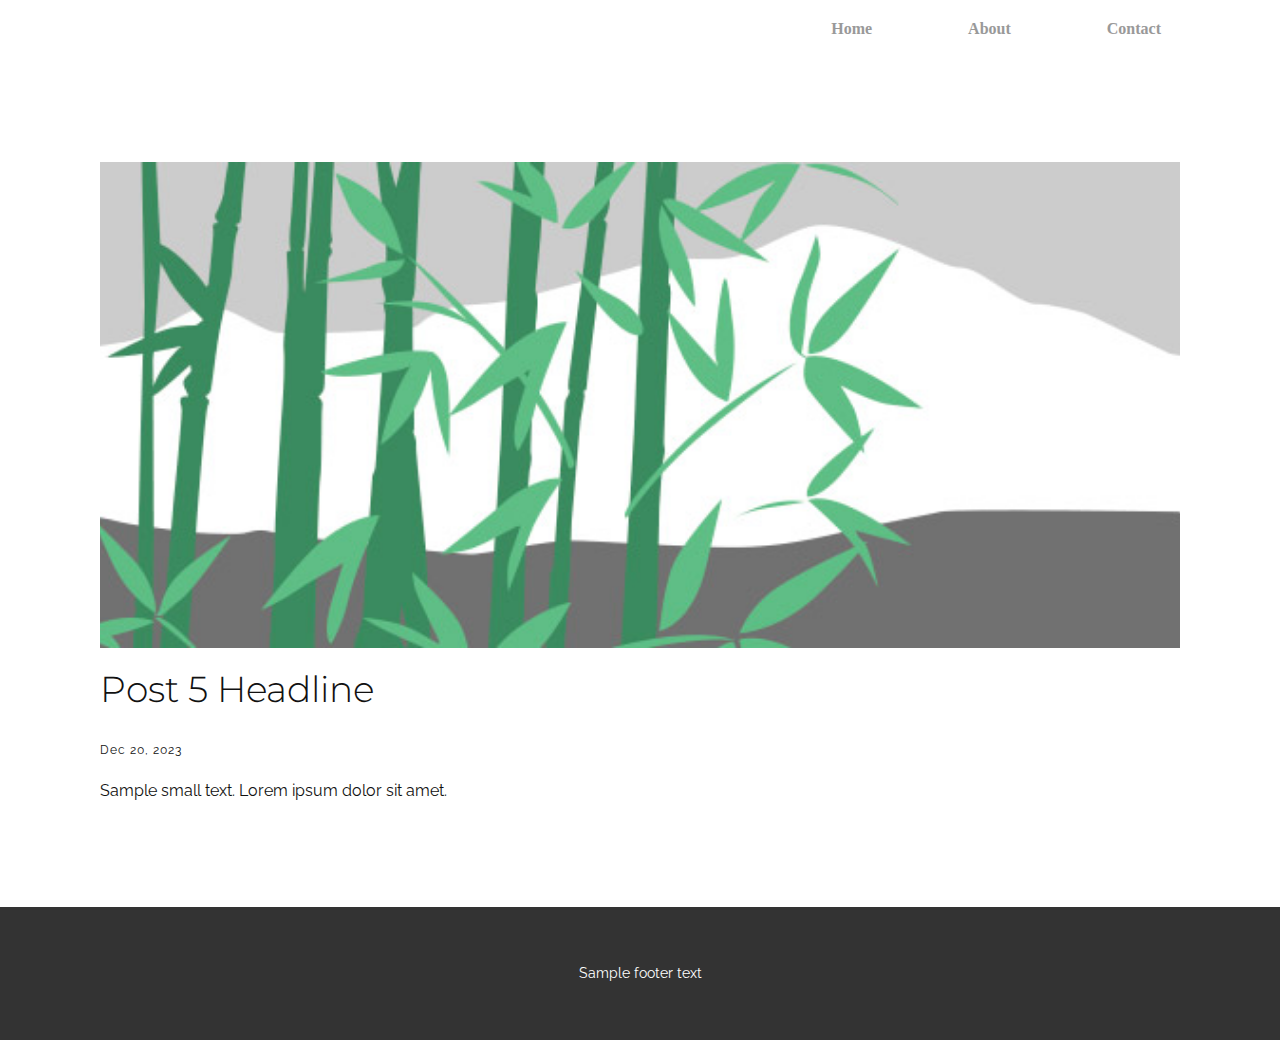
<file: blog/post-4.html>
<!DOCTYPE html>
<html style="font-size: 16px;" lang="en"><head>
    <meta name="viewport" content="width=device-width, initial-scale=1.0">
    <meta charset="utf-8">
    <meta name="keywords" content="Post 1 Headline">
    <meta name="description" content="">
    <title>Post 5 Headline</title>
    <link rel="stylesheet" href="../nicepage.css" media="screen">
<link rel="stylesheet" href="../Post-Template.css" media="screen">
    <script class="u-script" type="text/javascript" src="../jquery.js" defer=""></script>
    <script class="u-script" type="text/javascript" src="../nicepage.js" defer=""></script>
    <meta name="generator" content="Nicepage 6.1.3, nicepage.com">
    <link id="u-theme-google-font" rel="stylesheet" href="https://fonts.googleapis.com/css?family=Montserrat:100,100i,200,200i,300,300i,400,400i,500,500i,600,600i,700,700i,800,800i,900,900i|Raleway:100,100i,200,200i,300,300i,400,400i,500,500i,600,600i,700,700i,800,800i,900,900i">
    
    
    
    <script type="application/ld+json">{
		"@context": "http://schema.org",
		"@type": "Organization",
		"name": "Site2",
		"logo": "images/default-logo.png"
}</script>
    <meta name="theme-color" content="#424251">
  <meta data-intl-tel-input-cdn-path="intlTelInput/"></head>
  <body data-path-to-root="./" data-include-products="false" class="u-body u-xl-mode" data-lang="en"><header class="u-clearfix u-header u-header" id="sec-50a4"><div class="u-clearfix u-sheet u-sheet-1">
        <nav class="u-align-left u-menu u-menu-one-level u-nav-spacing-25 u-offcanvas u-menu-1">
          <div class="menu-collapse" style="font-size: 1rem; letter-spacing: 0px; font-weight: 700;">
            <a class="u-button-style u-custom-active-border-color u-custom-border u-custom-border-color u-custom-borders u-custom-hover-border-color u-custom-left-right-menu-spacing u-custom-padding-bottom u-custom-text-active-color u-custom-text-color u-custom-text-hover-color u-custom-top-bottom-menu-spacing u-nav-link" href="#" style="padding: 4px 0px; font-size: calc(1em + 8px);">
              <svg class="u-svg-link" preserveAspectRatio="xMidYMin slice" viewBox="0 0 302 302" style="undefined"><use xmlns:xlink="http://www.w3.org/1999/xlink" xlink:href="#svg-7b92"></use></svg>
              <svg xmlns="http://www.w3.org/2000/svg" xmlns:xlink="http://www.w3.org/1999/xlink" version="1.1" id="svg-7b92" x="0px" y="0px" viewBox="0 0 302 302" style="enable-background:new 0 0 302 302;" xml:space="preserve" class="u-svg-content"><g><rect y="36" width="302" height="30"></rect><rect y="236" width="302" height="30"></rect><rect y="136" width="302" height="30"></rect>
</g><g></g><g></g><g></g><g></g><g></g><g></g><g></g><g></g><g></g><g></g><g></g><g></g><g></g><g></g><g></g></svg>
            </a>
          </div>
          <div class="u-custom-menu u-nav-container">
            <ul class="u-nav u-spacing-0 u-unstyled u-nav-1"><li class="u-nav-item"><a class="u-border-2 u-border-active-white u-border-hover-white u-border-no-bottom u-border-no-left u-border-no-top u-border-white u-button-style u-nav-link u-text-active-white u-text-grey-40 u-text-hover-grey-40" href="#" style="padding: 0px 47px;">Home</a>
</li><li class="u-nav-item"><a class="u-border-2 u-border-active-white u-border-hover-white u-border-no-bottom u-border-no-left u-border-no-top u-border-white u-button-style u-nav-link u-text-active-white u-text-grey-40 u-text-hover-grey-40" href="#" style="padding: 0px 47px;">About</a>
</li><li class="u-nav-item"><a class="u-border-2 u-border-active-white u-border-hover-white u-border-no-bottom u-border-no-left u-border-no-top u-border-white u-button-style u-nav-link u-text-active-white u-text-grey-40 u-text-hover-grey-40" href="#" style="padding: 0px 47px;">Contact</a>
</li></ul>
          </div>
          <div class="u-custom-menu u-nav-container-collapse">
            <div class="u-align-center u-black u-container-style u-inner-container-layout u-opacity u-opacity-95 u-sidenav">
              <div class="u-inner-container-layout u-sidenav-overflow">
                <div class="u-menu-close"></div>
                <ul class="u-align-center u-nav u-popupmenu-items u-unstyled u-nav-2"><li class="u-nav-item"><a class="u-button-style u-nav-link" href="#">Home</a>
</li><li class="u-nav-item"><a class="u-button-style u-nav-link" href="#">About</a>
</li><li class="u-nav-item"><a class="u-button-style u-nav-link" href="#">Contact</a>
</li></ul>
              </div>
            </div>
            <div class="u-black u-menu-overlay u-opacity u-opacity-70"></div>
          </div>
        </nav>
        <a href="#" class="u-image u-logo u-image-1" src="">
          <img src="../images/default-logo.png" class="u-logo-image u-logo-image-1">
        </a>
      </div></header>
    <section class="u-align-center u-clearfix u-section-1" id="sec-612d">
      <div class="u-clearfix u-sheet u-valign-middle-md u-valign-middle-sm u-valign-middle-xs u-sheet-1"><!--post_details--><!--post_details_options_json--><!--{"source":""}--><!--/post_details_options_json--><!--blog_post-->
        <div class="u-container-style u-expanded-width u-post-details u-post-details-1">
          <div class="u-container-layout u-valign-middle u-container-layout-1"><!--blog_post_image-->
            <img alt="" class="u-blog-control u-expanded-width u-image u-image-default u-image-1" src="../images/68f64b9d.jpeg"><!--/blog_post_image--><!--blog_post_header-->
            <h2 class="u-blog-control u-text u-text-1">Post 5 Headline</h2><!--/blog_post_header--><!--blog_post_metadata-->
            <div class="u-blog-control u-metadata u-metadata-1"><!--blog_post_metadata_date-->
              <span class="u-meta-date u-meta-icon">Dec 20, 2023</span><!--/blog_post_metadata_date--><!--blog_post_metadata_category-->
              <!--/blog_post_metadata_category--><!--blog_post_metadata_comments-->
              <!--/blog_post_metadata_comments-->
            </div><!--/blog_post_metadata--><!--blog_post_content-->
            <div class="u-align-justify u-blog-control u-post-content u-text u-text-2 fr-view">
  Sample small text. Lorem ipsum dolor sit amet.
  </div><!--/blog_post_content-->
          </div>
        </div><!--/blog_post--><!--/post_details-->
      </div>
    </section>
    
    
    
    <footer class="u-clearfix u-footer u-grey-80" id="sec-26b5"><div class="u-clearfix u-sheet u-sheet-1">
        <div class="u-align-center u-container-style u-group u-group-1">
          <div class="u-container-layout u-valign-middle u-container-layout-1">
            <p class="u-small-text u-text u-text-variant u-text-1">Sample footer text</p>
          </div>
        </div>
      </div></footer>
    <section class="u-backlink u-clearfix u-grey-80">
      <a class="u-link" href="https://nicepage.com/website-templates" target="_blank">
        <span>Website Templates</span>
      </a>
      <p class="u-text">
        <span>created with</span>
      </p>
      <a class="u-link" href="" target="_blank">
        <span>Website Builder Software</span>
      </a>. 
    </section>
  
</body></html>
</file>
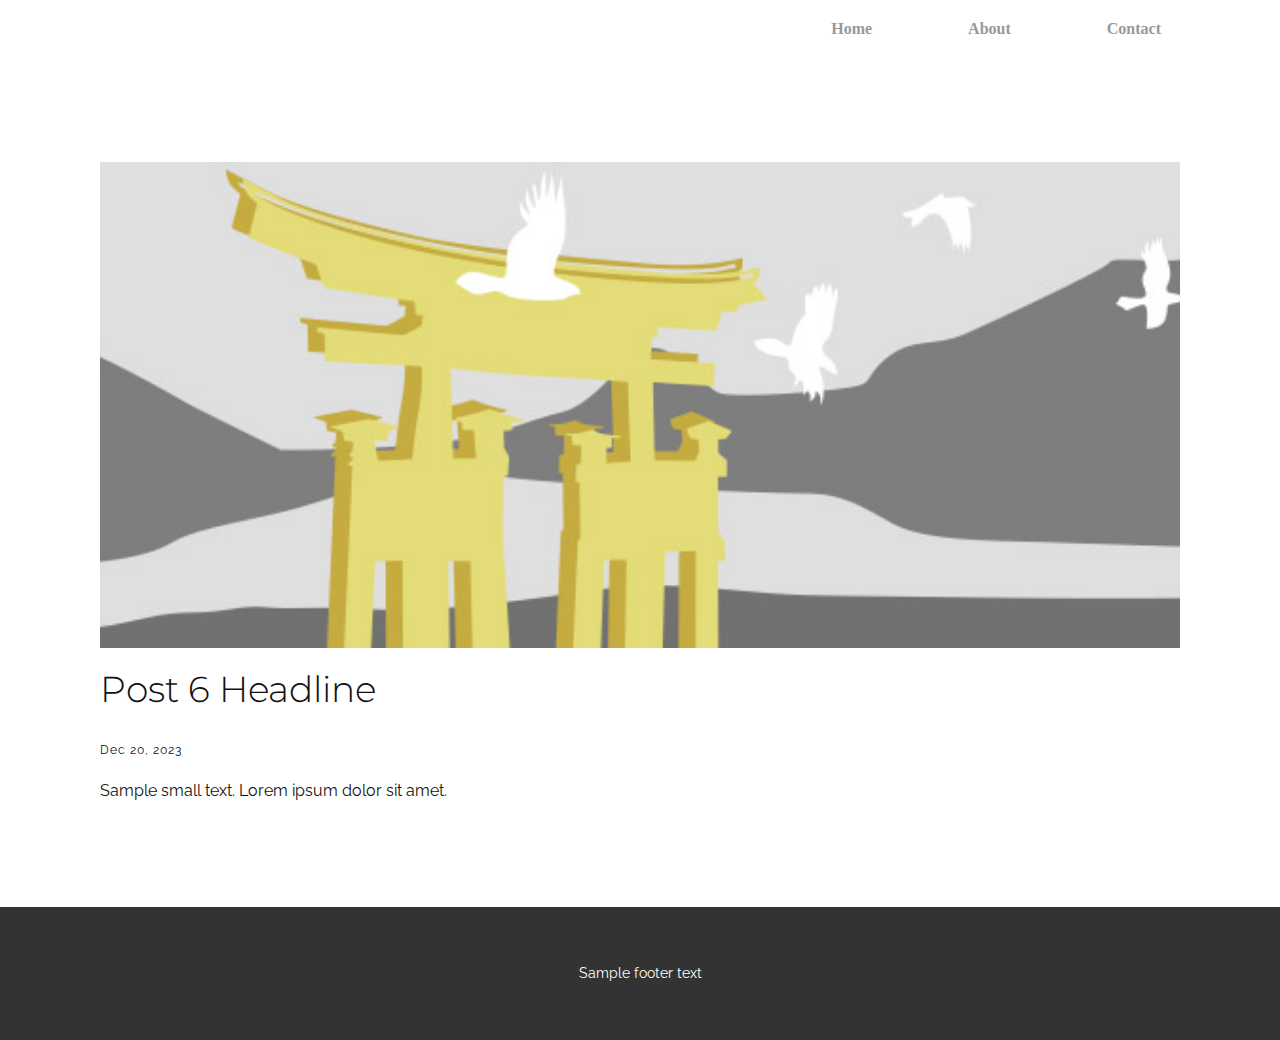
<file: blog/post-5.html>
<!DOCTYPE html>
<html style="font-size: 16px;" lang="en"><head>
    <meta name="viewport" content="width=device-width, initial-scale=1.0">
    <meta charset="utf-8">
    <meta name="keywords" content="Post 1 Headline">
    <meta name="description" content="">
    <title>Post 6 Headline</title>
    <link rel="stylesheet" href="../nicepage.css" media="screen">
<link rel="stylesheet" href="../Post-Template.css" media="screen">
    <script class="u-script" type="text/javascript" src="../jquery.js" defer=""></script>
    <script class="u-script" type="text/javascript" src="../nicepage.js" defer=""></script>
    <meta name="generator" content="Nicepage 6.1.3, nicepage.com">
    <link id="u-theme-google-font" rel="stylesheet" href="https://fonts.googleapis.com/css?family=Montserrat:100,100i,200,200i,300,300i,400,400i,500,500i,600,600i,700,700i,800,800i,900,900i|Raleway:100,100i,200,200i,300,300i,400,400i,500,500i,600,600i,700,700i,800,800i,900,900i">
    
    
    
    <script type="application/ld+json">{
		"@context": "http://schema.org",
		"@type": "Organization",
		"name": "Site2",
		"logo": "images/default-logo.png"
}</script>
    <meta name="theme-color" content="#424251">
  <meta data-intl-tel-input-cdn-path="intlTelInput/"></head>
  <body data-path-to-root="./" data-include-products="false" class="u-body u-xl-mode" data-lang="en"><header class="u-clearfix u-header u-header" id="sec-50a4"><div class="u-clearfix u-sheet u-sheet-1">
        <nav class="u-align-left u-menu u-menu-one-level u-nav-spacing-25 u-offcanvas u-menu-1">
          <div class="menu-collapse" style="font-size: 1rem; letter-spacing: 0px; font-weight: 700;">
            <a class="u-button-style u-custom-active-border-color u-custom-border u-custom-border-color u-custom-borders u-custom-hover-border-color u-custom-left-right-menu-spacing u-custom-padding-bottom u-custom-text-active-color u-custom-text-color u-custom-text-hover-color u-custom-top-bottom-menu-spacing u-nav-link" href="#" style="padding: 4px 0px; font-size: calc(1em + 8px);">
              <svg class="u-svg-link" preserveAspectRatio="xMidYMin slice" viewBox="0 0 302 302" style="undefined"><use xmlns:xlink="http://www.w3.org/1999/xlink" xlink:href="#svg-7b92"></use></svg>
              <svg xmlns="http://www.w3.org/2000/svg" xmlns:xlink="http://www.w3.org/1999/xlink" version="1.1" id="svg-7b92" x="0px" y="0px" viewBox="0 0 302 302" style="enable-background:new 0 0 302 302;" xml:space="preserve" class="u-svg-content"><g><rect y="36" width="302" height="30"></rect><rect y="236" width="302" height="30"></rect><rect y="136" width="302" height="30"></rect>
</g><g></g><g></g><g></g><g></g><g></g><g></g><g></g><g></g><g></g><g></g><g></g><g></g><g></g><g></g><g></g></svg>
            </a>
          </div>
          <div class="u-custom-menu u-nav-container">
            <ul class="u-nav u-spacing-0 u-unstyled u-nav-1"><li class="u-nav-item"><a class="u-border-2 u-border-active-white u-border-hover-white u-border-no-bottom u-border-no-left u-border-no-top u-border-white u-button-style u-nav-link u-text-active-white u-text-grey-40 u-text-hover-grey-40" href="#" style="padding: 0px 47px;">Home</a>
</li><li class="u-nav-item"><a class="u-border-2 u-border-active-white u-border-hover-white u-border-no-bottom u-border-no-left u-border-no-top u-border-white u-button-style u-nav-link u-text-active-white u-text-grey-40 u-text-hover-grey-40" href="#" style="padding: 0px 47px;">About</a>
</li><li class="u-nav-item"><a class="u-border-2 u-border-active-white u-border-hover-white u-border-no-bottom u-border-no-left u-border-no-top u-border-white u-button-style u-nav-link u-text-active-white u-text-grey-40 u-text-hover-grey-40" href="#" style="padding: 0px 47px;">Contact</a>
</li></ul>
          </div>
          <div class="u-custom-menu u-nav-container-collapse">
            <div class="u-align-center u-black u-container-style u-inner-container-layout u-opacity u-opacity-95 u-sidenav">
              <div class="u-inner-container-layout u-sidenav-overflow">
                <div class="u-menu-close"></div>
                <ul class="u-align-center u-nav u-popupmenu-items u-unstyled u-nav-2"><li class="u-nav-item"><a class="u-button-style u-nav-link" href="#">Home</a>
</li><li class="u-nav-item"><a class="u-button-style u-nav-link" href="#">About</a>
</li><li class="u-nav-item"><a class="u-button-style u-nav-link" href="#">Contact</a>
</li></ul>
              </div>
            </div>
            <div class="u-black u-menu-overlay u-opacity u-opacity-70"></div>
          </div>
        </nav>
        <a href="#" class="u-image u-logo u-image-1" src="">
          <img src="../images/default-logo.png" class="u-logo-image u-logo-image-1">
        </a>
      </div></header>
    <section class="u-align-center u-clearfix u-section-1" id="sec-612d">
      <div class="u-clearfix u-sheet u-valign-middle-md u-valign-middle-sm u-valign-middle-xs u-sheet-1"><!--post_details--><!--post_details_options_json--><!--{"source":""}--><!--/post_details_options_json--><!--blog_post-->
        <div class="u-container-style u-expanded-width u-post-details u-post-details-1">
          <div class="u-container-layout u-valign-middle u-container-layout-1"><!--blog_post_image-->
            <img alt="" class="u-blog-control u-expanded-width u-image u-image-default u-image-1" src="../images/8ad73f3c.jpeg"><!--/blog_post_image--><!--blog_post_header-->
            <h2 class="u-blog-control u-text u-text-1">Post 6 Headline</h2><!--/blog_post_header--><!--blog_post_metadata-->
            <div class="u-blog-control u-metadata u-metadata-1"><!--blog_post_metadata_date-->
              <span class="u-meta-date u-meta-icon">Dec 20, 2023</span><!--/blog_post_metadata_date--><!--blog_post_metadata_category-->
              <!--/blog_post_metadata_category--><!--blog_post_metadata_comments-->
              <!--/blog_post_metadata_comments-->
            </div><!--/blog_post_metadata--><!--blog_post_content-->
            <div class="u-align-justify u-blog-control u-post-content u-text u-text-2 fr-view">
  Sample small text. Lorem ipsum dolor sit amet.
  </div><!--/blog_post_content-->
          </div>
        </div><!--/blog_post--><!--/post_details-->
      </div>
    </section>
    
    
    
    <footer class="u-clearfix u-footer u-grey-80" id="sec-26b5"><div class="u-clearfix u-sheet u-sheet-1">
        <div class="u-align-center u-container-style u-group u-group-1">
          <div class="u-container-layout u-valign-middle u-container-layout-1">
            <p class="u-small-text u-text u-text-variant u-text-1">Sample footer text</p>
          </div>
        </div>
      </div></footer>
    <section class="u-backlink u-clearfix u-grey-80">
      <a class="u-link" href="https://nicepage.com/website-templates" target="_blank">
        <span>Website Templates</span>
      </a>
      <p class="u-text">
        <span>created with</span>
      </p>
      <a class="u-link" href="" target="_blank">
        <span>Website Builder Software</span>
      </a>. 
    </section>
  
</body></html>
</file>
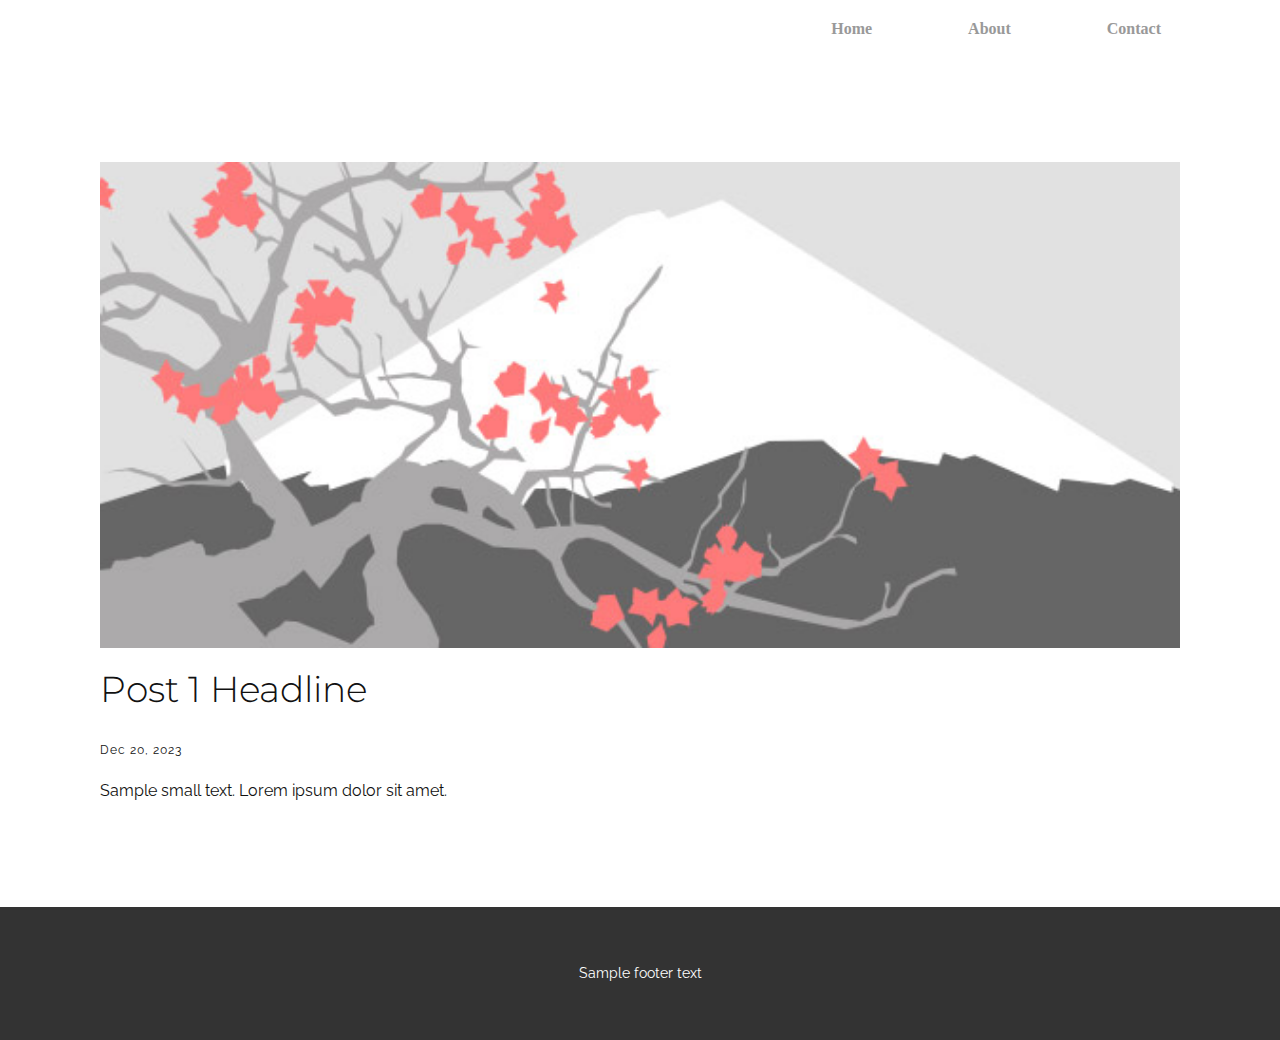
<file: blog/post.html>
<!DOCTYPE html>
<html style="font-size: 16px;" lang="en"><head>
    <meta name="viewport" content="width=device-width, initial-scale=1.0">
    <meta charset="utf-8">
    <meta name="keywords" content="Post 1 Headline">
    <meta name="description" content="">
    <title>Post 1 Headline</title>
    <link rel="stylesheet" href="../nicepage.css" media="screen">
<link rel="stylesheet" href="../Post-Template.css" media="screen">
    <script class="u-script" type="text/javascript" src="../jquery.js" defer=""></script>
    <script class="u-script" type="text/javascript" src="../nicepage.js" defer=""></script>
    <meta name="generator" content="Nicepage 6.1.3, nicepage.com">
    <link id="u-theme-google-font" rel="stylesheet" href="https://fonts.googleapis.com/css?family=Montserrat:100,100i,200,200i,300,300i,400,400i,500,500i,600,600i,700,700i,800,800i,900,900i|Raleway:100,100i,200,200i,300,300i,400,400i,500,500i,600,600i,700,700i,800,800i,900,900i">
    
    
    
    <script type="application/ld+json">{
		"@context": "http://schema.org",
		"@type": "Organization",
		"name": "Site2",
		"logo": "images/default-logo.png"
}</script>
    <meta name="theme-color" content="#424251">
  <meta data-intl-tel-input-cdn-path="intlTelInput/"></head>
  <body data-path-to-root="./" data-include-products="false" class="u-body u-xl-mode" data-lang="en"><header class="u-clearfix u-header u-header" id="sec-50a4"><div class="u-clearfix u-sheet u-sheet-1">
        <nav class="u-align-left u-menu u-menu-one-level u-nav-spacing-25 u-offcanvas u-menu-1">
          <div class="menu-collapse" style="font-size: 1rem; letter-spacing: 0px; font-weight: 700;">
            <a class="u-button-style u-custom-active-border-color u-custom-border u-custom-border-color u-custom-borders u-custom-hover-border-color u-custom-left-right-menu-spacing u-custom-padding-bottom u-custom-text-active-color u-custom-text-color u-custom-text-hover-color u-custom-top-bottom-menu-spacing u-nav-link" href="#" style="padding: 4px 0px; font-size: calc(1em + 8px);">
              <svg class="u-svg-link" preserveAspectRatio="xMidYMin slice" viewBox="0 0 302 302" style="undefined"><use xmlns:xlink="http://www.w3.org/1999/xlink" xlink:href="#svg-7b92"></use></svg>
              <svg xmlns="http://www.w3.org/2000/svg" xmlns:xlink="http://www.w3.org/1999/xlink" version="1.1" id="svg-7b92" x="0px" y="0px" viewBox="0 0 302 302" style="enable-background:new 0 0 302 302;" xml:space="preserve" class="u-svg-content"><g><rect y="36" width="302" height="30"></rect><rect y="236" width="302" height="30"></rect><rect y="136" width="302" height="30"></rect>
</g><g></g><g></g><g></g><g></g><g></g><g></g><g></g><g></g><g></g><g></g><g></g><g></g><g></g><g></g><g></g></svg>
            </a>
          </div>
          <div class="u-custom-menu u-nav-container">
            <ul class="u-nav u-spacing-0 u-unstyled u-nav-1"><li class="u-nav-item"><a class="u-border-2 u-border-active-white u-border-hover-white u-border-no-bottom u-border-no-left u-border-no-top u-border-white u-button-style u-nav-link u-text-active-white u-text-grey-40 u-text-hover-grey-40" href="#" style="padding: 0px 47px;">Home</a>
</li><li class="u-nav-item"><a class="u-border-2 u-border-active-white u-border-hover-white u-border-no-bottom u-border-no-left u-border-no-top u-border-white u-button-style u-nav-link u-text-active-white u-text-grey-40 u-text-hover-grey-40" href="#" style="padding: 0px 47px;">About</a>
</li><li class="u-nav-item"><a class="u-border-2 u-border-active-white u-border-hover-white u-border-no-bottom u-border-no-left u-border-no-top u-border-white u-button-style u-nav-link u-text-active-white u-text-grey-40 u-text-hover-grey-40" href="#" style="padding: 0px 47px;">Contact</a>
</li></ul>
          </div>
          <div class="u-custom-menu u-nav-container-collapse">
            <div class="u-align-center u-black u-container-style u-inner-container-layout u-opacity u-opacity-95 u-sidenav">
              <div class="u-inner-container-layout u-sidenav-overflow">
                <div class="u-menu-close"></div>
                <ul class="u-align-center u-nav u-popupmenu-items u-unstyled u-nav-2"><li class="u-nav-item"><a class="u-button-style u-nav-link" href="#">Home</a>
</li><li class="u-nav-item"><a class="u-button-style u-nav-link" href="#">About</a>
</li><li class="u-nav-item"><a class="u-button-style u-nav-link" href="#">Contact</a>
</li></ul>
              </div>
            </div>
            <div class="u-black u-menu-overlay u-opacity u-opacity-70"></div>
          </div>
        </nav>
        <a href="#" class="u-image u-logo u-image-1" src="">
          <img src="../images/default-logo.png" class="u-logo-image u-logo-image-1">
        </a>
      </div></header>
    <section class="u-align-center u-clearfix u-section-1" id="sec-612d">
      <div class="u-clearfix u-sheet u-valign-middle-md u-valign-middle-sm u-valign-middle-xs u-sheet-1"><!--post_details--><!--post_details_options_json--><!--{"source":""}--><!--/post_details_options_json--><!--blog_post-->
        <div class="u-container-style u-expanded-width u-post-details u-post-details-1">
          <div class="u-container-layout u-valign-middle u-container-layout-1"><!--blog_post_image-->
            <img alt="" class="u-blog-control u-expanded-width u-image u-image-default u-image-1" src="../images/0fd3416c.jpeg"><!--/blog_post_image--><!--blog_post_header-->
            <h2 class="u-blog-control u-text u-text-1">Post 1 Headline</h2><!--/blog_post_header--><!--blog_post_metadata-->
            <div class="u-blog-control u-metadata u-metadata-1"><!--blog_post_metadata_date-->
              <span class="u-meta-date u-meta-icon">Dec 20, 2023</span><!--/blog_post_metadata_date--><!--blog_post_metadata_category-->
              <!--/blog_post_metadata_category--><!--blog_post_metadata_comments-->
              <!--/blog_post_metadata_comments-->
            </div><!--/blog_post_metadata--><!--blog_post_content-->
            <div class="u-align-justify u-blog-control u-post-content u-text u-text-2 fr-view">
  Sample small text. Lorem ipsum dolor sit amet.
  </div><!--/blog_post_content-->
          </div>
        </div><!--/blog_post--><!--/post_details-->
      </div>
    </section>
    
    
    
    <footer class="u-clearfix u-footer u-grey-80" id="sec-26b5"><div class="u-clearfix u-sheet u-sheet-1">
        <div class="u-align-center u-container-style u-group u-group-1">
          <div class="u-container-layout u-valign-middle u-container-layout-1">
            <p class="u-small-text u-text u-text-variant u-text-1">Sample footer text</p>
          </div>
        </div>
      </div></footer>
    <section class="u-backlink u-clearfix u-grey-80">
      <a class="u-link" href="https://nicepage.com/website-templates" target="_blank">
        <span>Website Templates</span>
      </a>
      <p class="u-text">
        <span>created with</span>
      </p>
      <a class="u-link" href="" target="_blank">
        <span>Website Builder Software</span>
      </a>. 
    </section>
  
</body></html>
</file>
